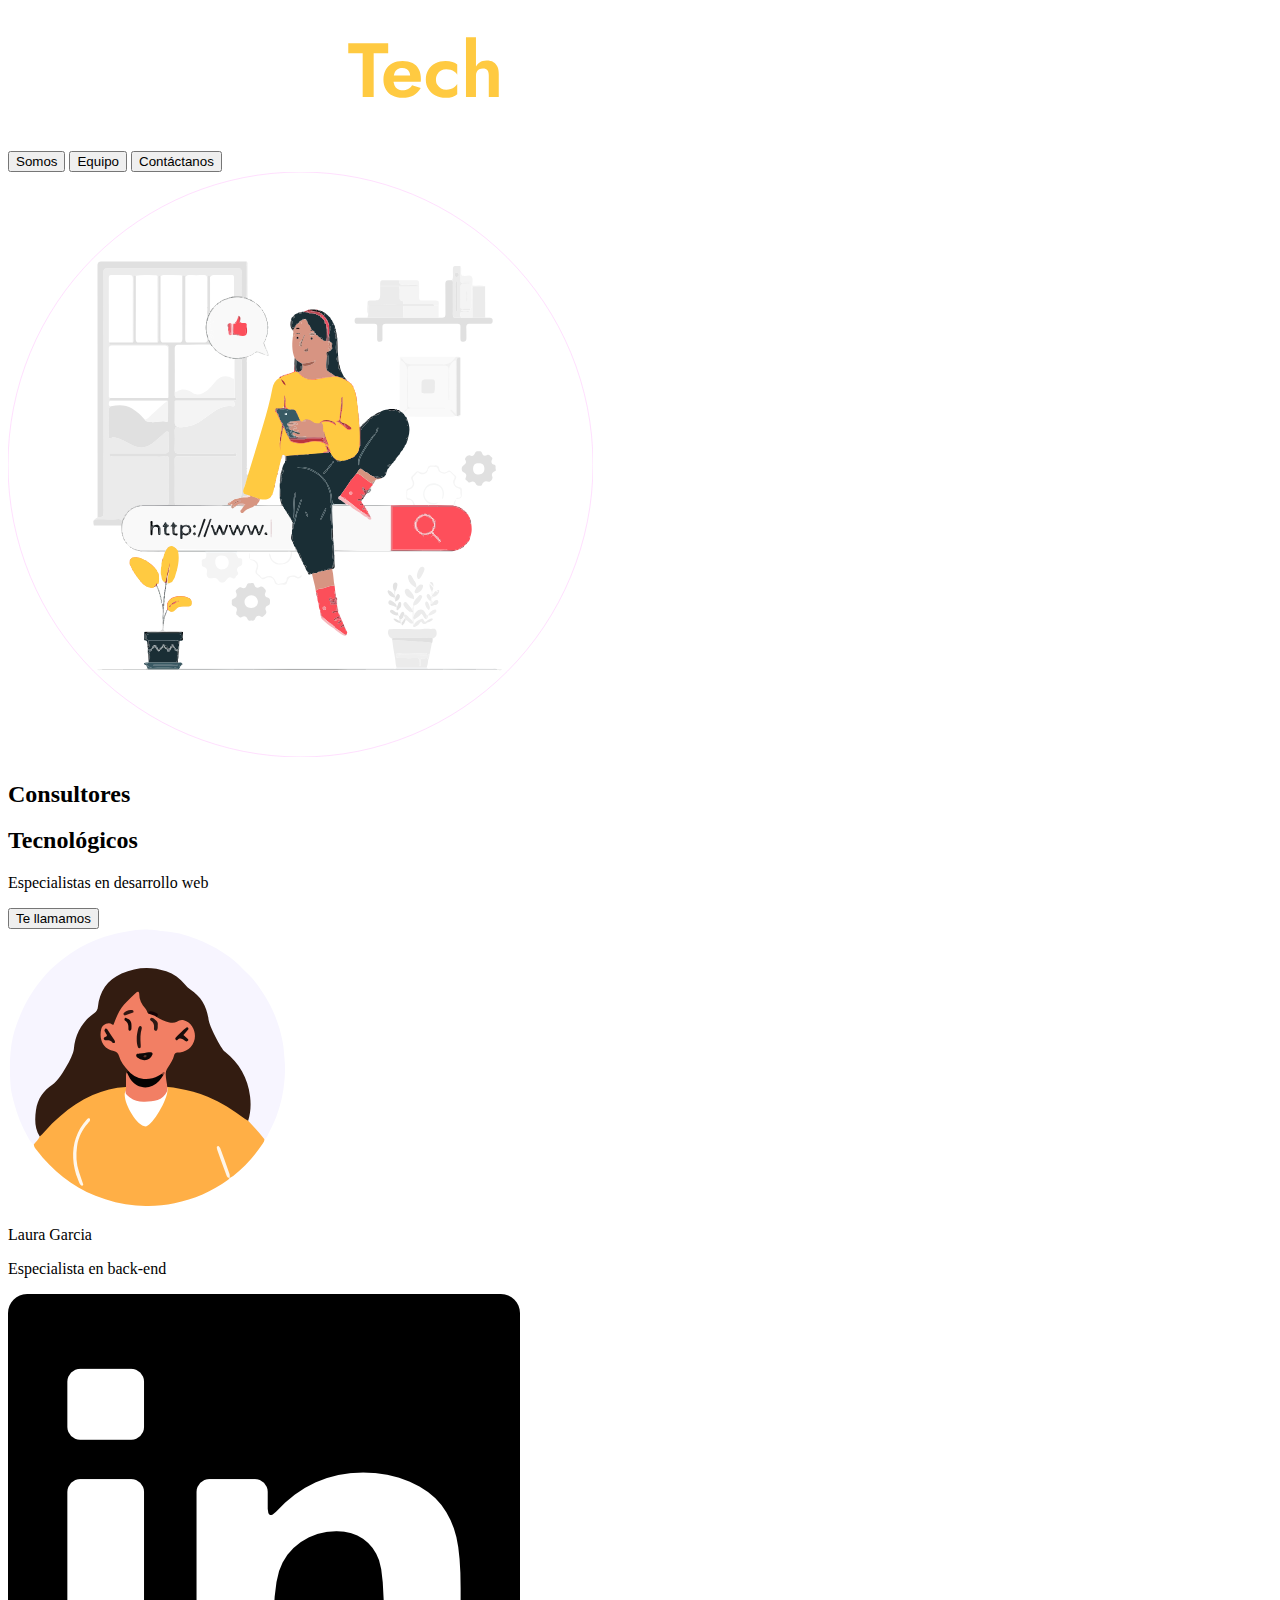
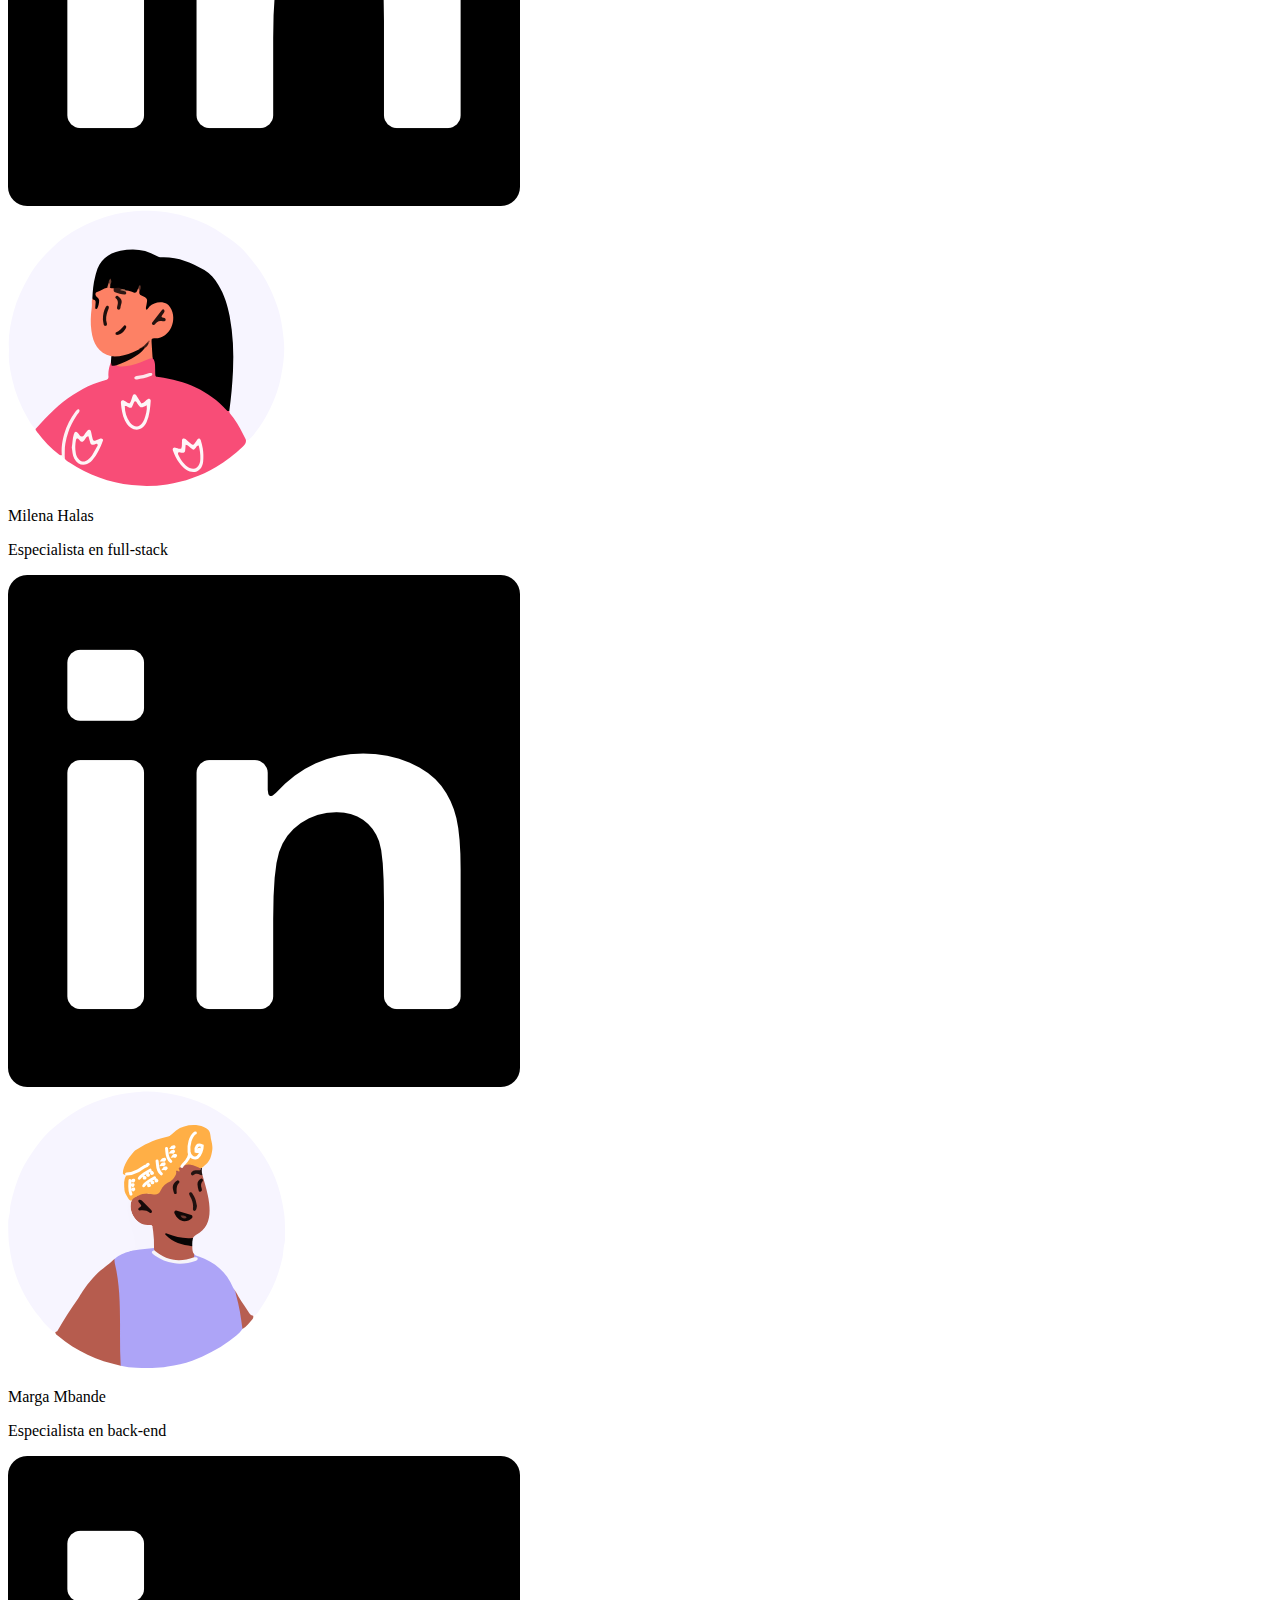
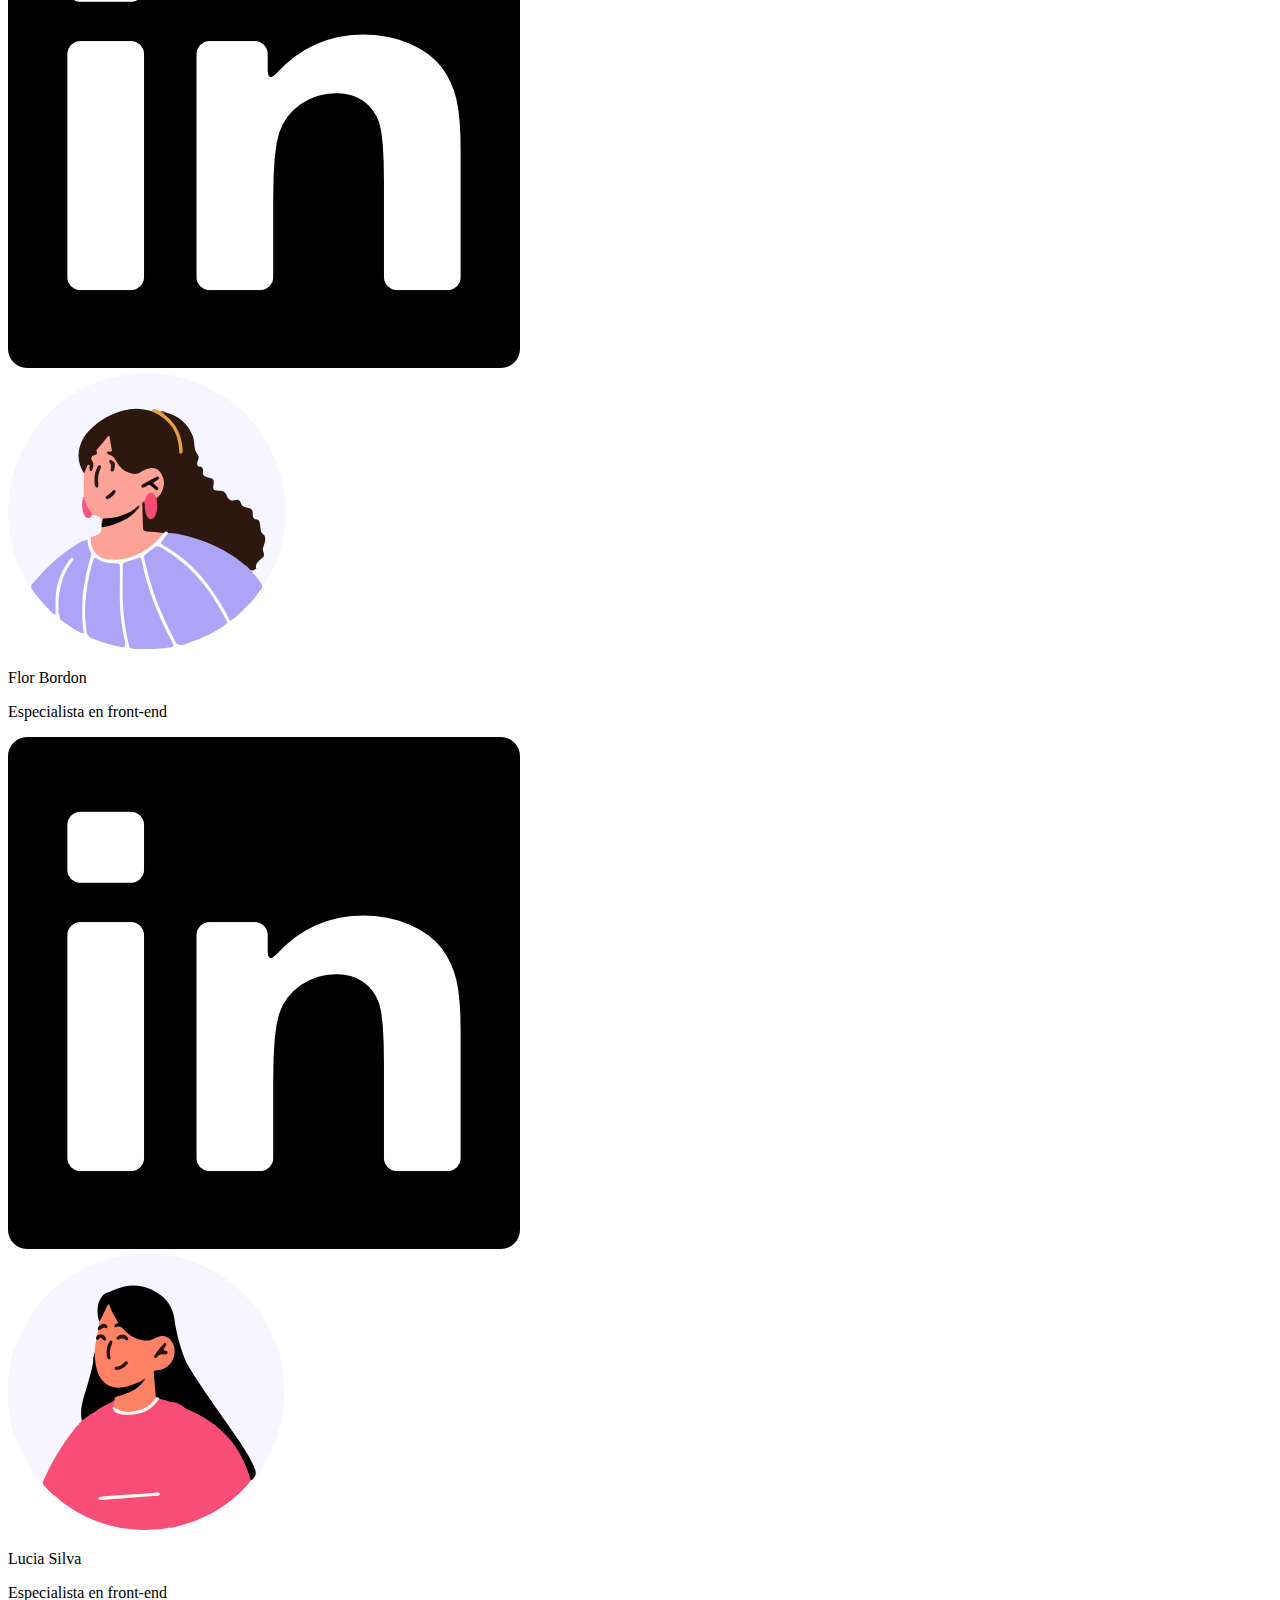
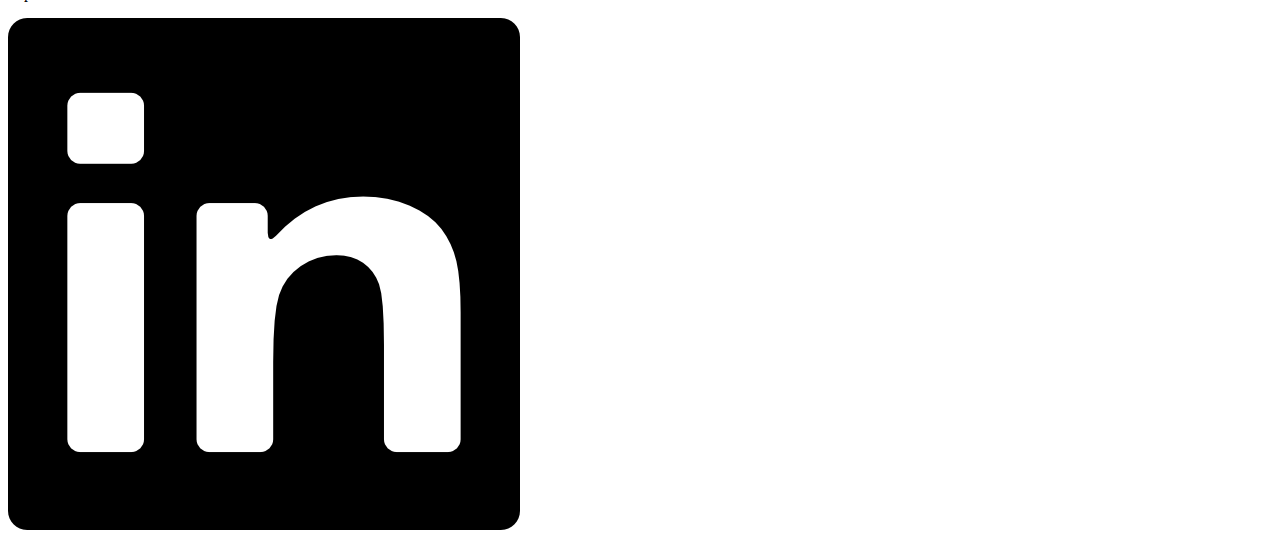
<file: index.html>
<!DOCTYPE html>
<html lang="en">
<head>
    <meta charset="UTF-8">
    <meta http-equiv="X-UA-Compatible" content="IE=edge">
    <meta name="viewport" content="width=device-width, initial-scale=1.0">
    <link rel="stylesheet" href="index.css">
    <title>StartUp Site</title>
</head>
<body>
    <header class="header">
        <h1 class="title"><img class="logo" src="./img/logo2.svg" alt="WITech_logo"></h1>
        <nav>
            <button class="button">Somos</button>
            <button class="button">Equipo</button>
            <a href="form.html"><button class="buttonContact" id="buttonContact">Contáctanos</button></a>
        </nav>
        </header>
    <main>
        <div class="avatar">
            <img class="avatarImg" src="./img/avp.svg" alt="WomenInTech">
        </div>
        <div class="Contact-info">
            <h2>Consultores</h2>
            <h2>Tecnológicos</h2>
            <div class="especialistas">
            <p class="information">Especialistas en desarrollo web</p>
            </div>
            <button class="contact">Te llamamos</button>
        </div>
    </main>
    <footer>
        <div>
            <a href="laura.html"><img class="dev" src="./img/Laura.svg" alt="Laura Garcia"></a>
            <p class="name">Laura Garcia</p>
            <p class="especialidad">Especialista en back-end</p>
            <a href="https://www.linkedin.com/in/laura-garcia-arch-4530a81ab/">
                <img class="Linkedin" src="./img/linkedin.png" alt="Linkedin Laura">
            </a>
        </div>
        <div>
            <a href="milena.html"><img class="dev" src="./img/Milena.svg" alt="Milena Halas"></a>
            <p class="name">Milena Halas</p>
            <p class="especialidad">Especialista en full-stack</p>
            <a href="https://www.linkedin.com/in/milena-halas-justiniano-292921211/" target="_blank">
                <img class="Linkedin" src="./img/linkedin.png" alt="Linkedin Milena">
            </a>
        </div>
        <div>
                <a href="marga.html"><img class="dev" src="./img/Marga.svg" alt="Marga Mbande"></a>
            <p class="name">Marga Mbande</p>
            <p class="especialidad">Especialista en back-end</p>
            <a href="">
                <img class="Linkedin" src="./img/linkedin.png" alt="Linkedin Marga">
            </a>
        </div>
        <div>
            <a href="flor.html"><img class="dev" src="./img/Florencia.svg" alt="Flor Bordon"></a>
            <p class="name">Flor Bordon</p>
            <p class="especialidad">Especialista en front-end</p>
            <a href="https://www.linkedin.com/in/florencia-bordon-gracia-b9baa9273/">
                <img class="Linkedin" src="./img/linkedin.png" alt="Linkedin Flor">
            </a>
        </div>
        <div>
            <a href="lucia.html"><img class="dev" src="./img/Lucia.svg" alt="Lucia Silva"></a>
            <p class="name">Lucia Silva</p>
            <p class="especialidad">Especialista en front-end</p>
            <a href="https://www.linkedin.com/in/ana-luc%C3%ADa-silva-c%C3%B3rdoba-a11472249/">
                <img class="Linkedin" src="./img/linkedin.png" alt="Linkedin Lucia">
            </a>
        </div>
    </footer>
</body>
</html>
</file>
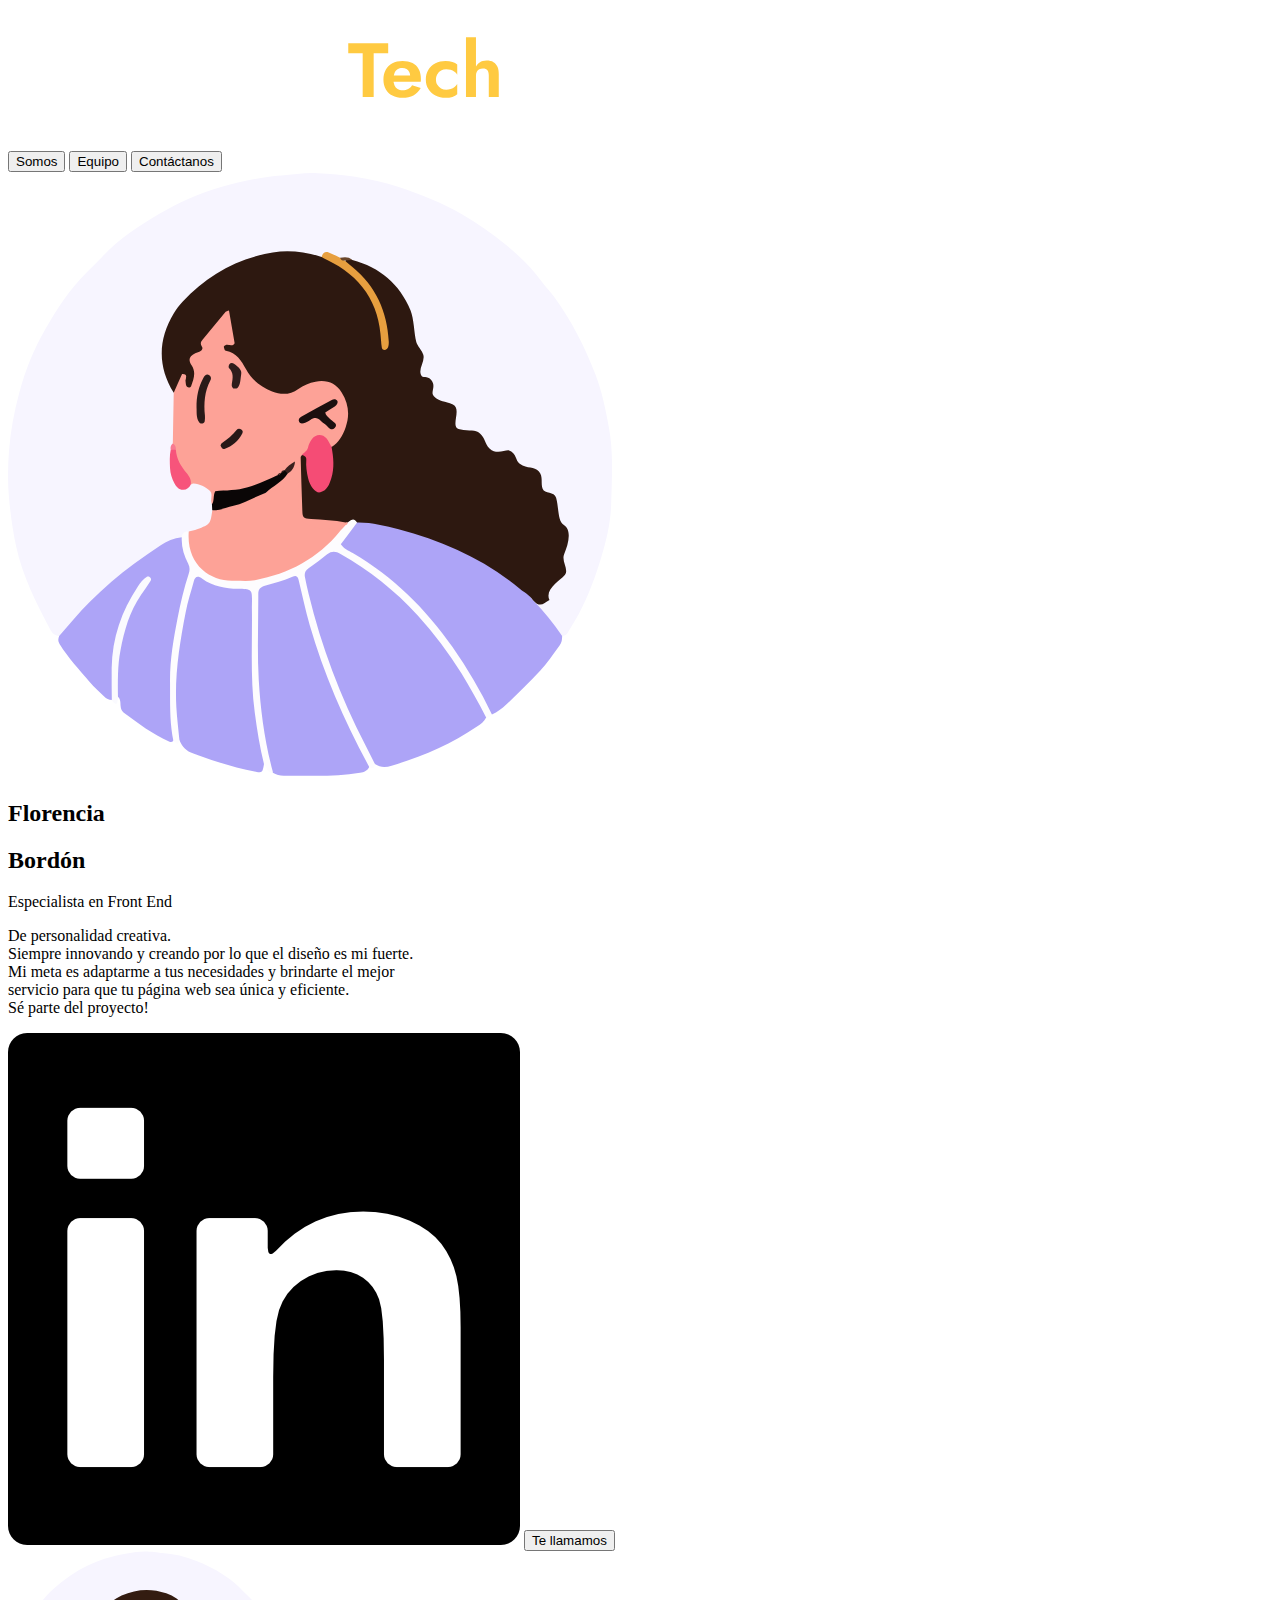
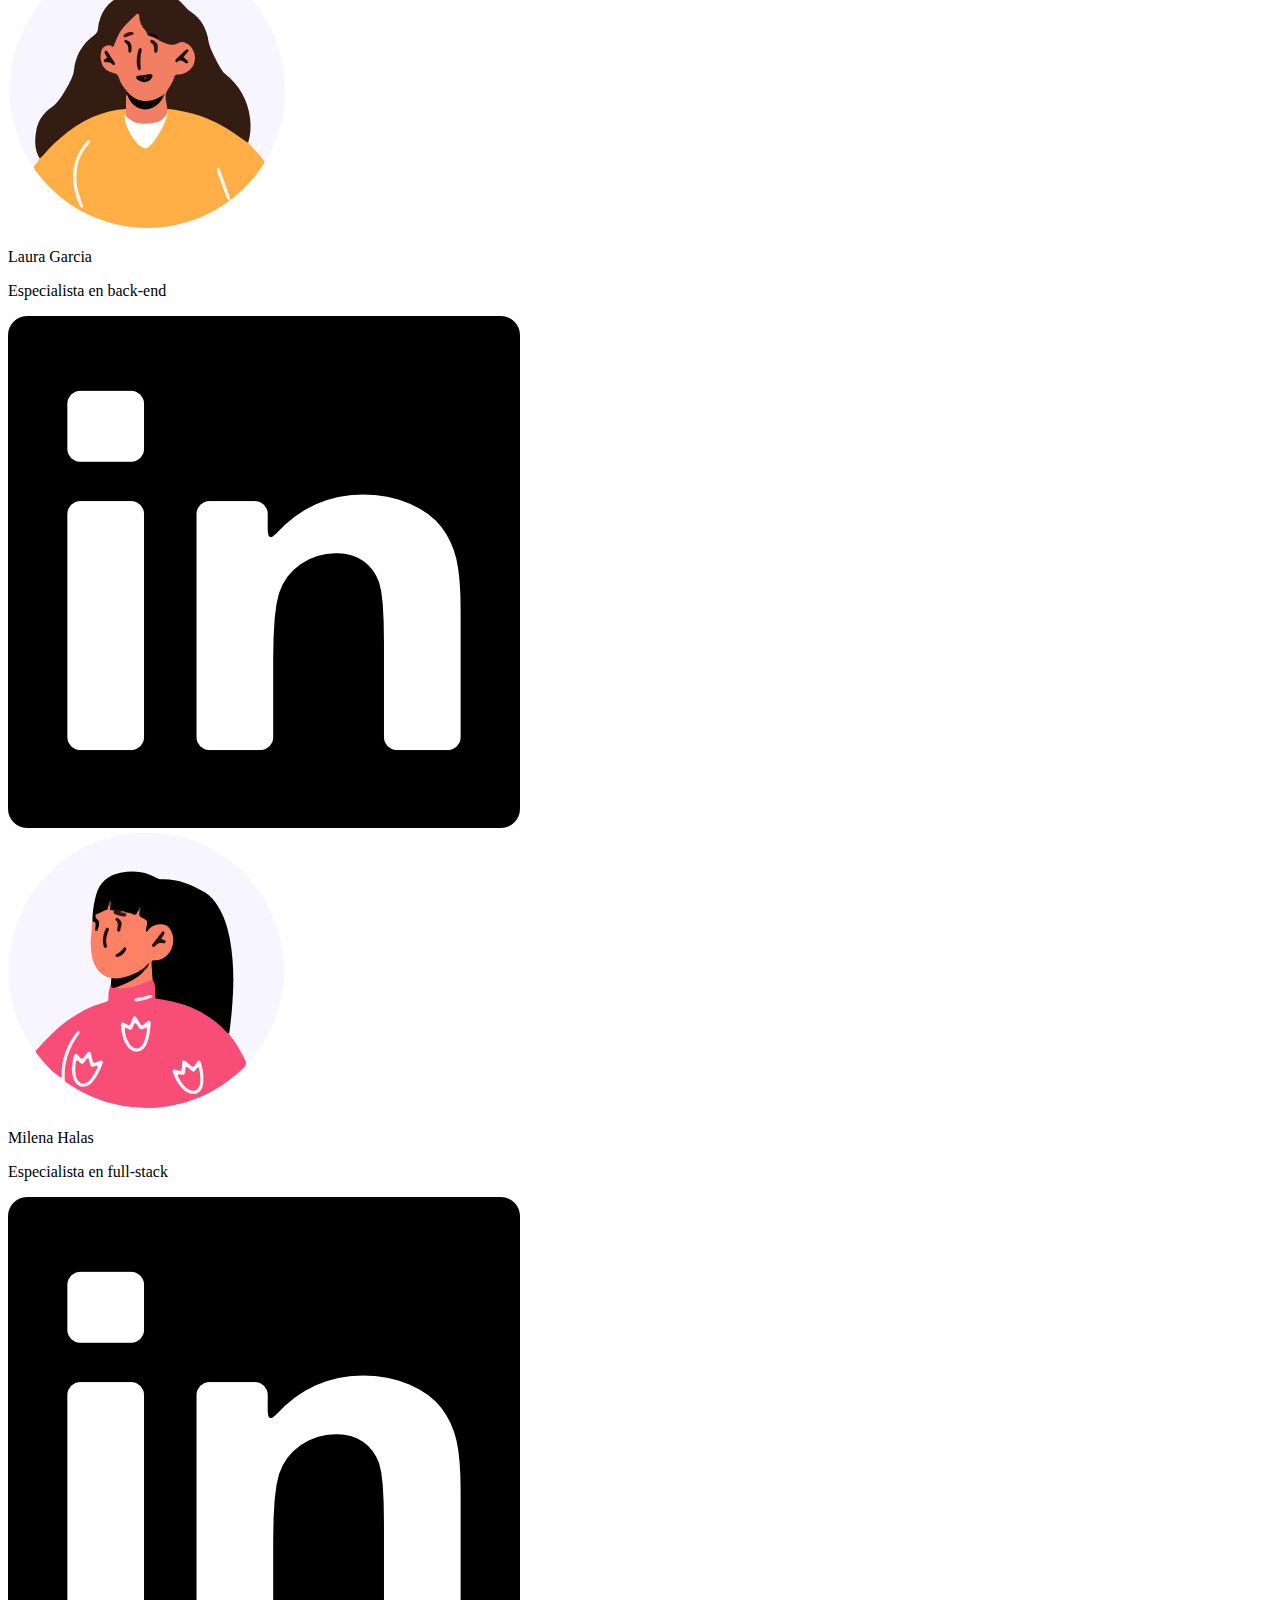
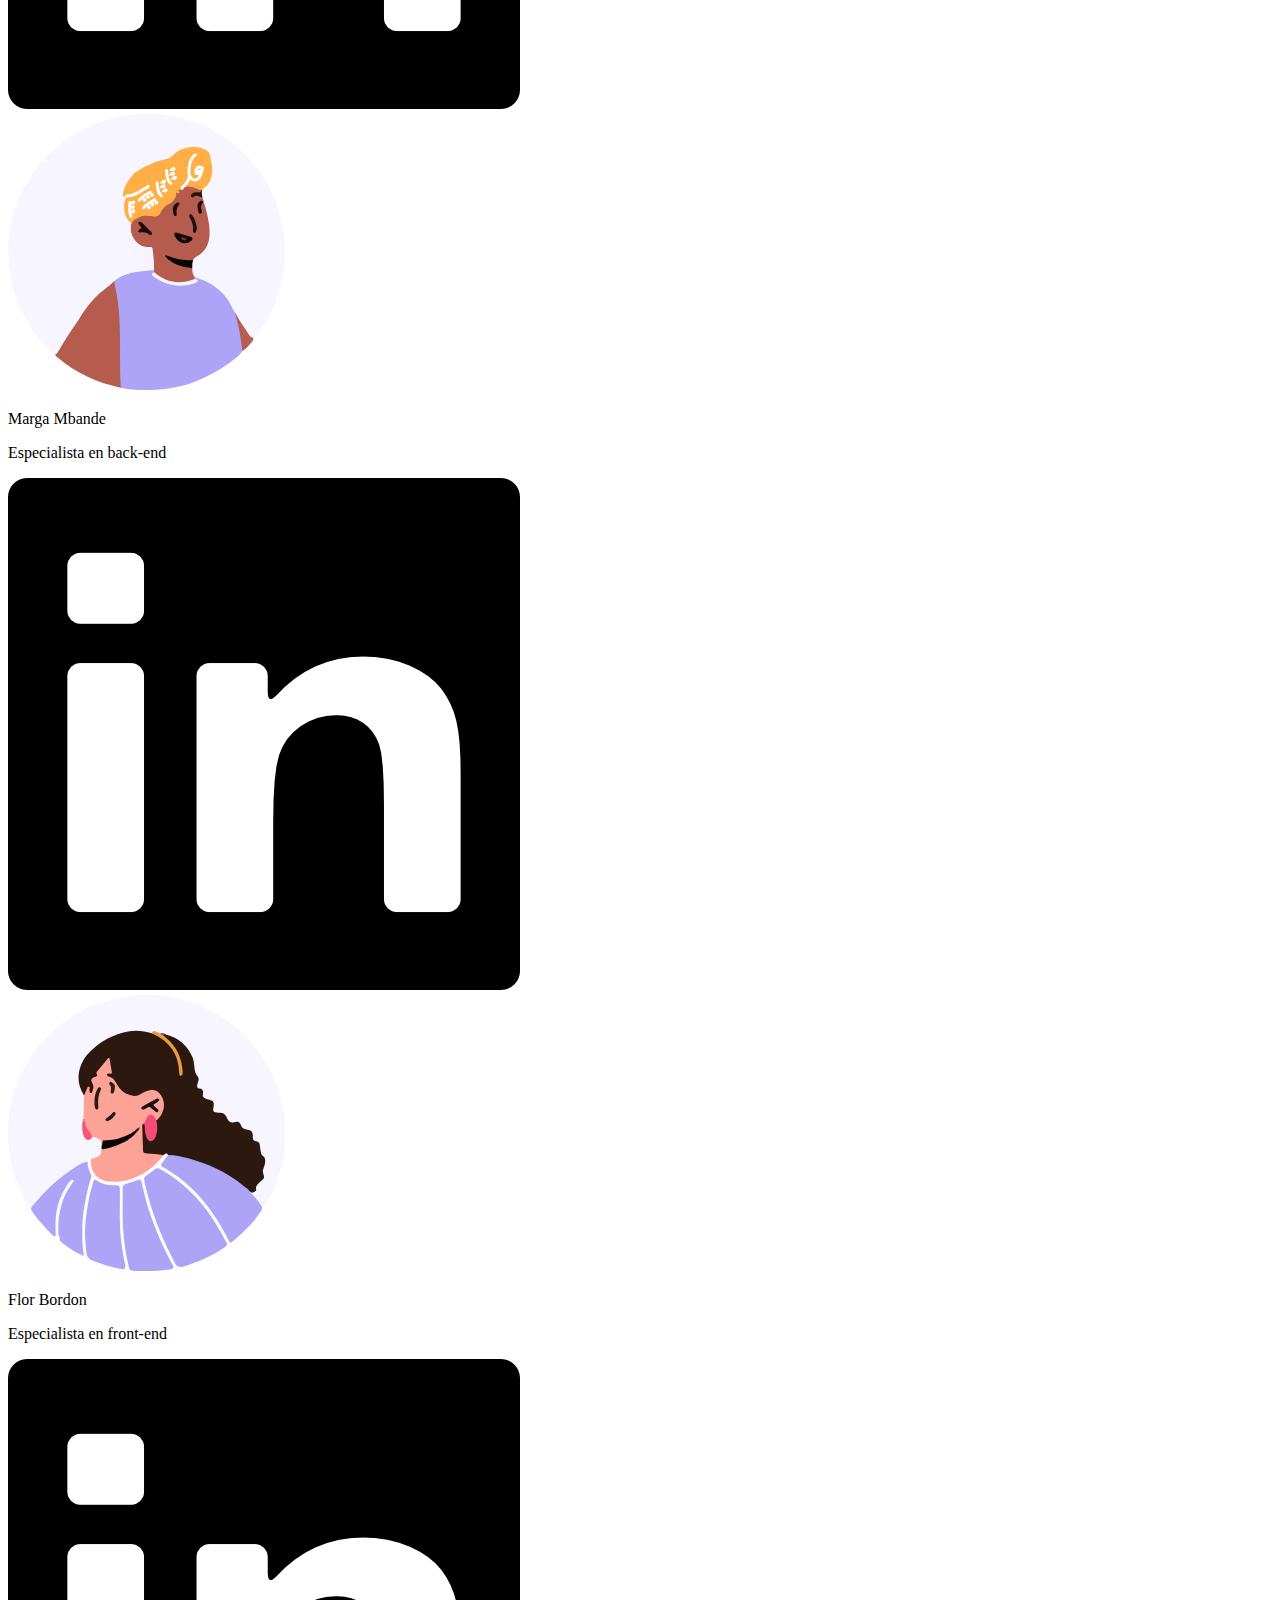
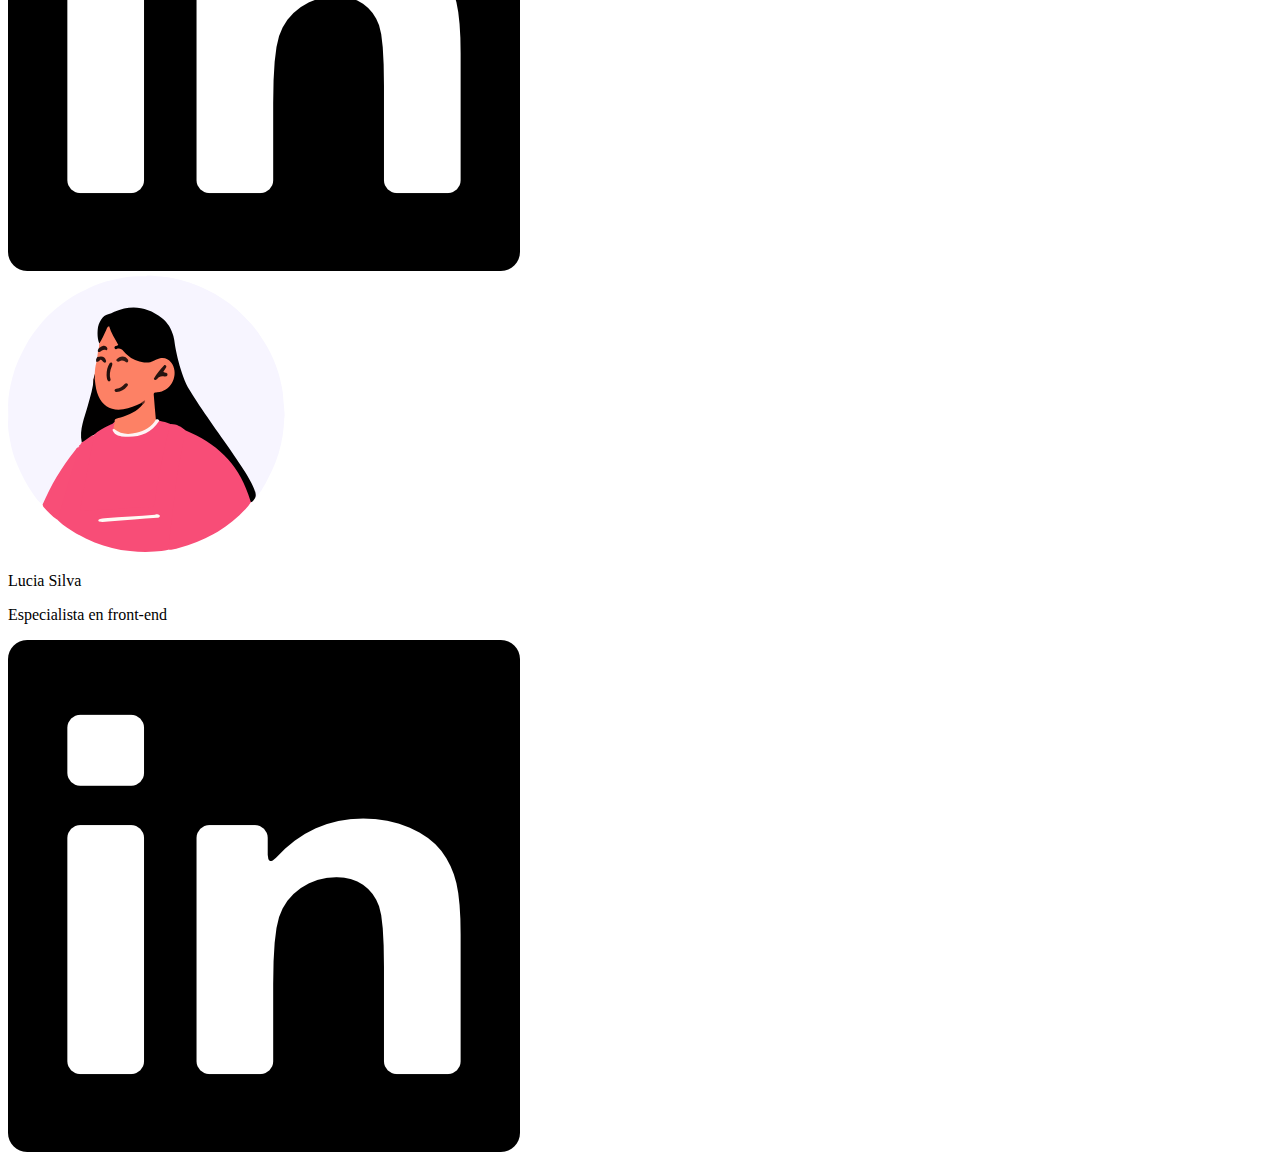
<file: flor.html>
<!DOCTYPE html>
<html lang="en">
<head>
    <meta charset="UTF-8">
    <meta http-equiv="X-UA-Compatible" content="IE=edge">
    <meta name="viewport" content="width=device-width, initial-scale=1.0">
    <link rel="stylesheet" href="index.css">
    <title>Florencia Bordon</title>
    <header class="header">
        <a href="index.html"><h1 class="title"><img class="logo" src="./img/logo2.svg" alt="WITech_logo"></h1></a>
        <nav>
            <button class="button">Somos</button>
            <button class="button">Equipo</button>
            <a href="form.html"><button class="buttonContact" id="buttonContact">Contáctanos</button></a>
        </nav>
    </header>
</head>
<body>
    <main>
        <div class="avatar">
            <img class="avatarImg" src=".\img\Flor_big.svg" alt="Avatar Florencia">
        </div>
        <div class="Contact-info">
            <h2>Florencia</h2>
            <h2>Bordón</h2>
            <div class="especialistas">
            <p class="information">Especialista en Front End</p>
            <p class="text"> De personalidad creativa. <br>
                Siempre innovando y creando por lo que el diseño es mi fuerte. </br>
                Mi meta es adaptarme a tus necesidades y brindarte el mejor <br>
                servicio para que tu página web sea única y eficiente.</br>
                Sé parte del proyecto!</p>
            </div>
            <div class="PersonalContact">
                <a href="https://www.linkedin.com/in/florencia-bordon-gracia-b9baa9273/"><img class="LinkedinPrin" src="./img/linkedin.png" alt="Linkedin Flor"></a>
                <button class="contact">Te llamamos</button>
        </div>
        </div>
    </main>

    <footer>
        <div>
            <a href="laura.html"><img class="dev" src="./img/Laura.svg" alt="Laura Garcia"></a>
            <p class="name">Laura Garcia</p>
            <p class="especialidad">Especialista en back-end</p>
            <a href="https://www.linkedin.com/in/laura-garcia-arch-4530a81ab/">
                <img class="Linkedin" src="./img/linkedin.png" alt="Linkedin Laura">
            </a>
        </div>
        <div>
            <a href="milena.html"><img class="dev" src="./img/Milena.svg" alt="Milena Halas"></a>
            <p class="name">Milena Halas</p>
            <p class="especialidad">Especialista en full-stack</p>
            <a href="https://www.linkedin.com/in/milena-halas-justiniano-292921211/">
                <img class="Linkedin" src="./img/linkedin.png" alt="Linkedin Milena">
            </a>
        </div>
        <div>
                <a href="marga.html"><img class="dev" src="./img/Marga.svg" alt="Marga Mbande"></a>
            <p class="name">Marga Mbande</p>
            <p class="especialidad">Especialista en back-end</p>
            <a href="">
                <img class="Linkedin" src="./img/linkedin.png" alt="Linkedin Marga">
            </a>
        </div>
        <div>
            <a href="flor.html"><img class="dev" src="./img/Florencia.svg" alt="Flor Bordon"></a>
            <p class="name">Flor Bordon</p>
            <p class="especialidad">Especialista en front-end</p>
            <a href="https://www.linkedin.com/in/florencia-bordon-gracia-b9baa9273/">
                <img class="Linkedin" src="./img/linkedin.png" alt="Linkedin Flor">
            </a>
        </div>
        <div>
            <a href="lucia.html"><img class="dev" src="./img/Lucia.svg" alt="Lucia Silva"></a>
            <p class="name">Lucia Silva</p>
            <p class="especialidad">Especialista en front-end</p>
            <a href="https://www.linkedin.com/in/ana-luc%C3%ADa-silva-c%C3%B3rdoba-a11472249/">
                <img class="Linkedin" src="./img/linkedin.png" alt="Linkedin Lucia">
            </a>
        </div>
    </footer>
</body>
</html>
</file>
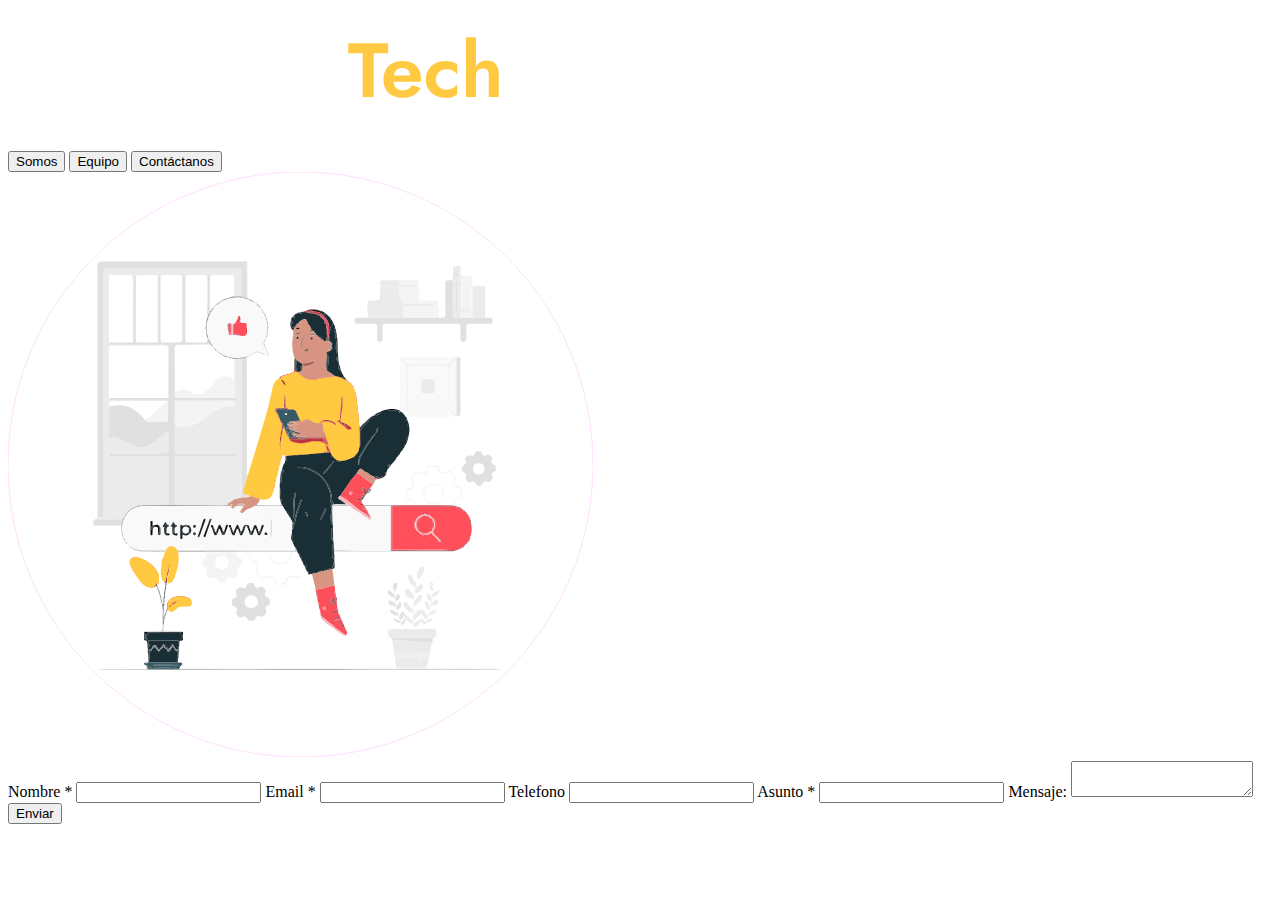
<file: form.html>
<!DOCTYPE html>
<html lang="en">
<head>
    <meta charset="UTF-8">
    <meta http-equiv="X-UA-Compatible" content="IE=edge">
    <meta name="viewport" content="width=device-width, initial-scale=1.0">
    <link rel="stylesheet" href="index.css">
    <title>Formulario</title>
</head>
<body>
    <header class="header">
        <a href="index.html"><h1 class="title"><img class="logo" src="./img/logo2.svg" alt="WITech_logo"></h1></a>
        <nav>
            <button class="button">Somos</button>
            <button class="button">Equipo</button>
            <button href="form.html" class="buttonContact" id="buttonContact">Contáctanos</button>
        </nav>
        </header>
    <main>
        <div class="avatar">
            <img class="avatarImg" src="./img/avp.svg" alt="WomenInTech">
        </div>
        <div class="contact-form">
            <form>
              <label for="name" alt="nombre">Nombre *</label>
              <input type="text" id="name" name="name" required>
              <label for="email" alt="email">Email *</label>
              <input type="email" id="email" name="email" required>
              <label for="phone" alt="telefono">Telefono</label>
              <input for="phone" id="phone" name="phone">
              <label for="asunto" alt="asunto">Asunto *</label>
              <input for="asunto" id="asunto" name="asunto">
              <label for="message" alt="mensaje">Mensaje:</label>
              <textarea id="message" name="message" required></textarea>
              <button type="submit" alt="enviar">Enviar</button>
            </form>
          </div>      
    </main>
    <footer>
        <div class="footer-form">
        <div>
    </footer>
</body>
</html>
</file>
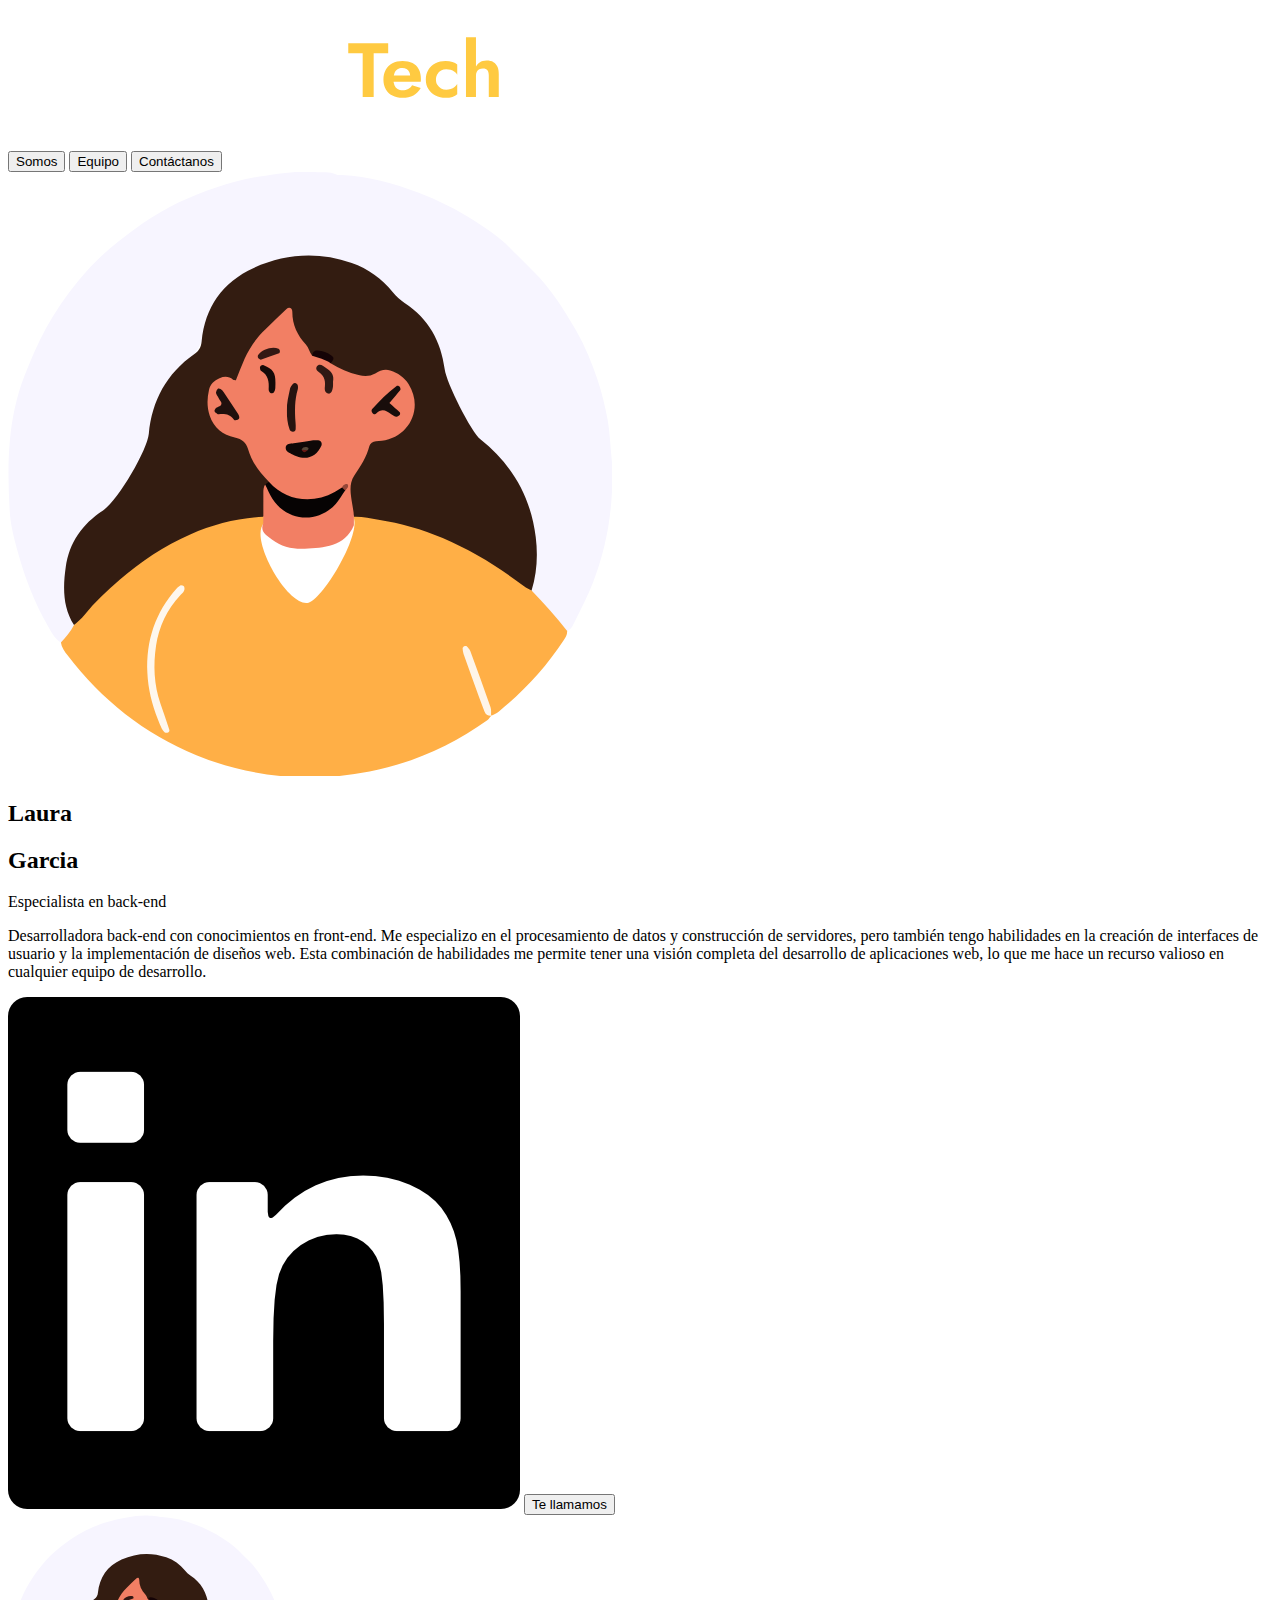
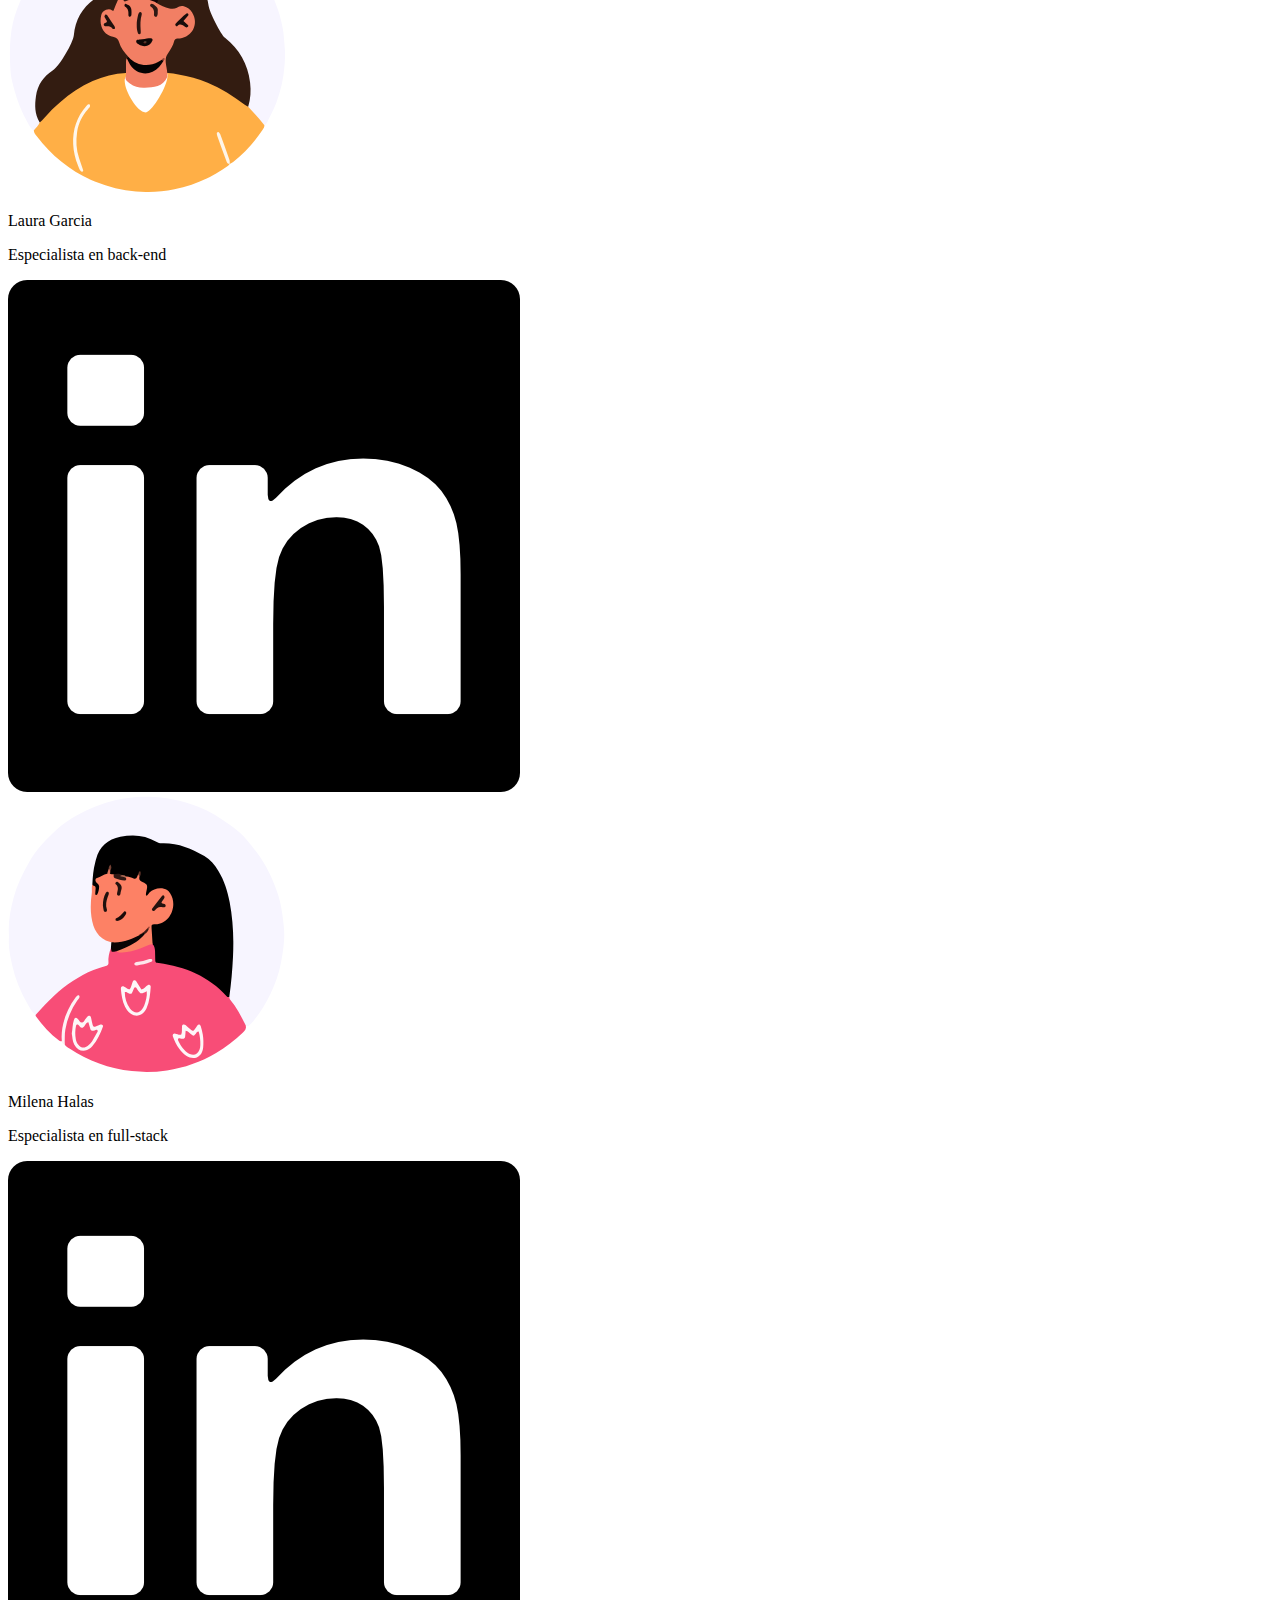
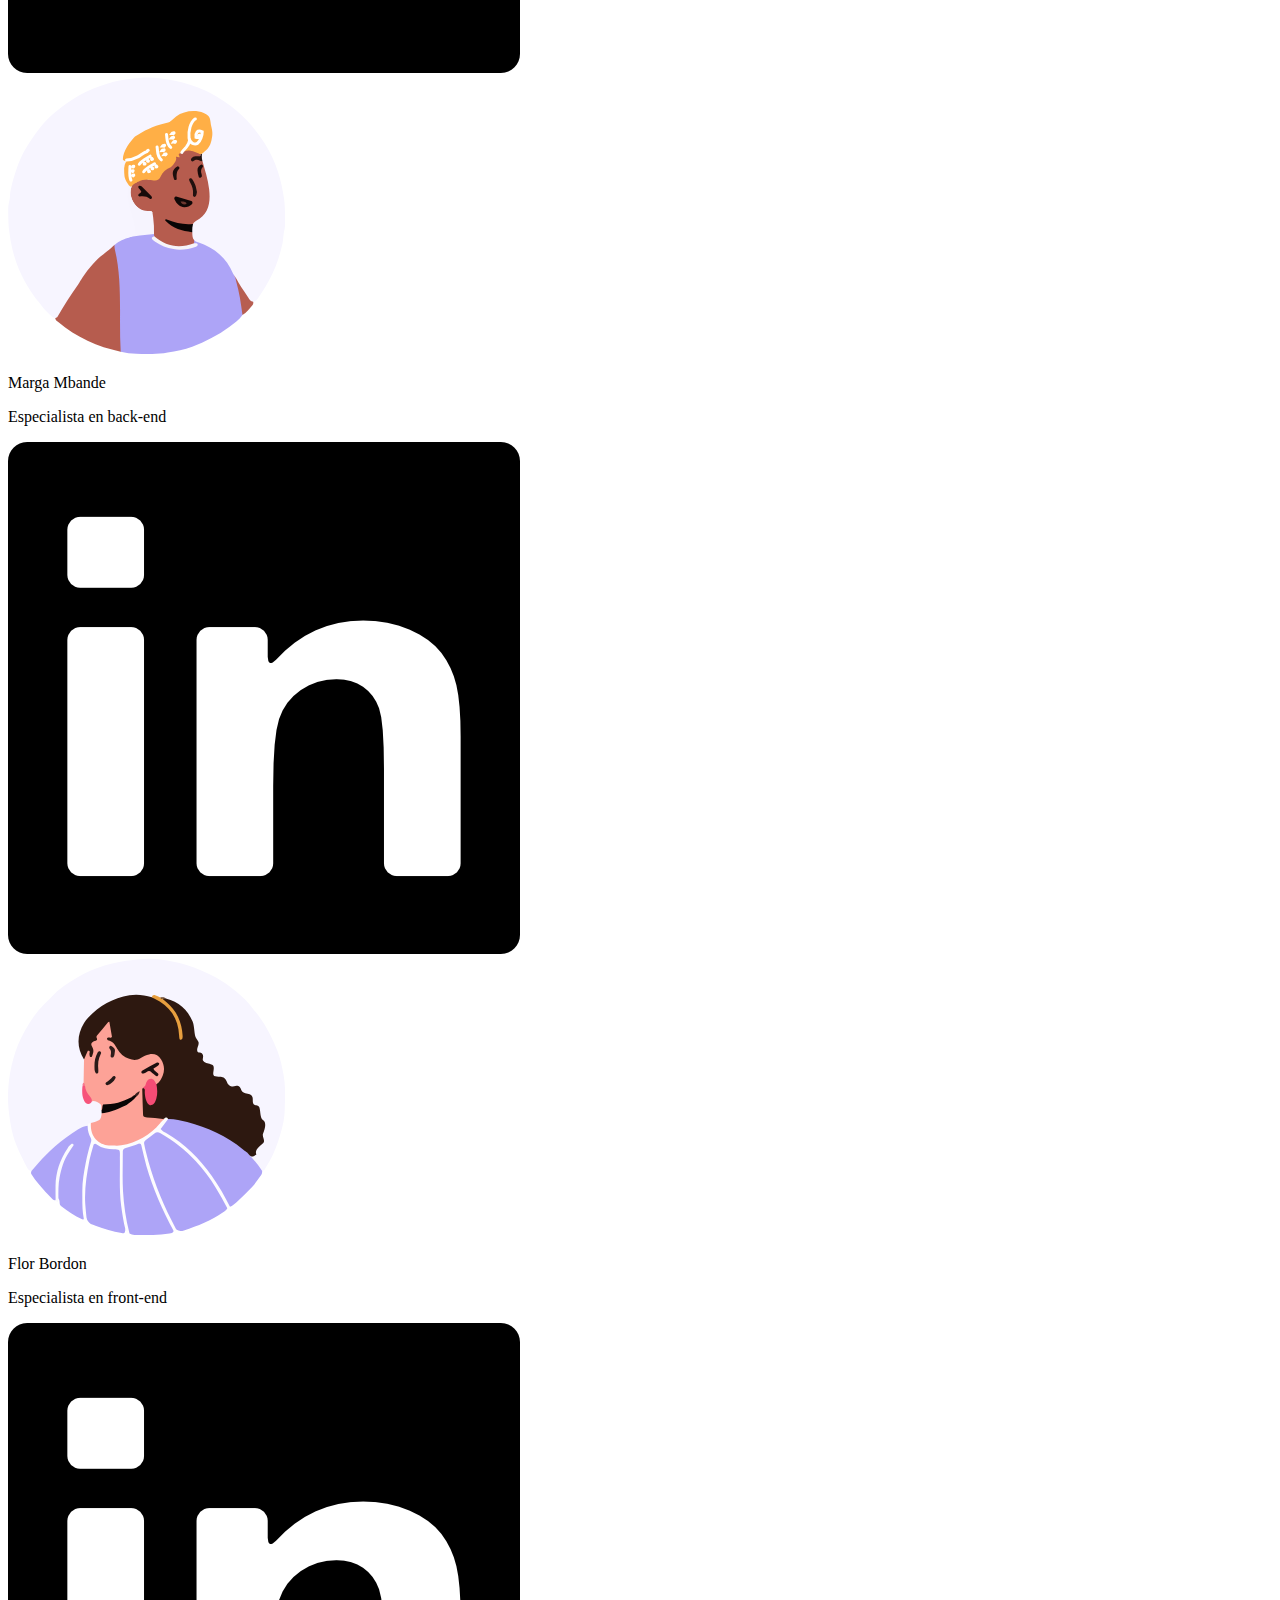
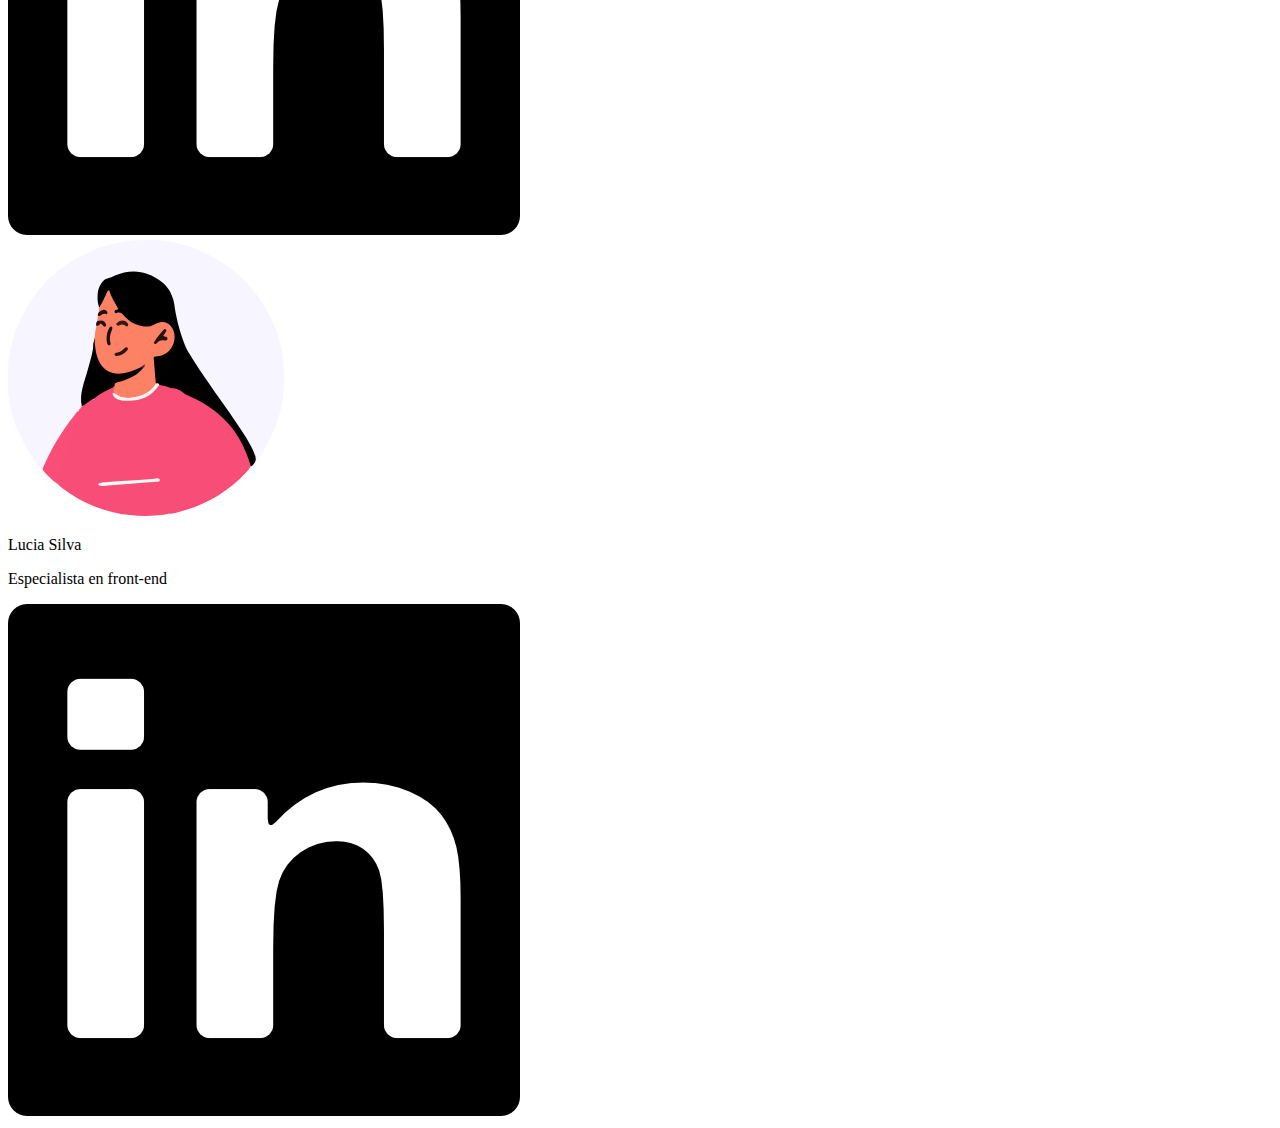
<file: laura.html>
<!DOCTYPE html>
<html lang="en">
<head>
    <meta charset="UTF-8">
    <meta http-equiv="X-UA-Compatible" content="IE=edge">
    <meta name="viewport" content="width=device-width, initial-scale=1.0">
    <link rel="stylesheet" href="index.css">
    <title>Laura Garcia</title>
</head>
<body>
    <header class="header">
    <a href="index.html"><h1 class="title"><img class="logo" src="./img/logo2.svg" alt="WITech_logo"></h1></a>
    <nav>
        <button class="button">Somos</button>
        <button class="button">Equipo</button>
        <a href="form.html"><button class="buttonContact" id="buttonContact">Contáctanos</button></a>
    </nav>
    </header>
    <main>
        <div class="avatar">
            <img class="avatarImg" src="./img/Laura_big.svg" alt="Laura Garcia">
        </div>
        <div class="Contact-info">
            <h2>Laura</h2>
            <h2>Garcia</h2>
            <div class="especialistas">
            <p class="information">Especialista en back-end</p>
            <p class="text">Desarrolladora back-end con conocimientos en front-end. Me especializo en el procesamiento de datos y construcción de servidores, pero también tengo habilidades en la creación de interfaces de usuario y la implementación de diseños web. Esta combinación de habilidades me permite tener una visión completa del desarrollo de aplicaciones web, lo que me hace un recurso valioso en cualquier equipo de desarrollo.</p>
            </div>
            <div class="PersonalContact">
                <a href="https://www.linkedin.com/in/laura-garcia-arch-4530a81ab/"><img class="LinkedinPrin" src="./img/linkedin.png" alt="Linkedin Laura"></a>
            <button class="contact">Te llamamos</button>
        </div>
        </div>
    </main>
    <footer>
        <div>
            <a href="laura.html"><img class="dev" src="./img/Laura.svg" alt="Laura Garcia"></a>
            <p class="name">Laura Garcia</p>
            <p class="especialidad">Especialista en back-end</p>
            <a href="https://www.linkedin.com/in/laura-garcia-arch-4530a81ab/">
                <img class="Linkedin" src="./img/linkedin.png" alt="Linkedin Laura">
            </a>
        </div>
        <div>
            <a href="milena.html"><img class="dev" src="./img/Milena.svg" alt="Milena Halas"></a>
            <p class="name">Milena Halas</p>
            <p class="especialidad">Especialista en full-stack</p>
            <a href="https://www.linkedin.com/in/milena-halas-justiniano-292921211/">
                <img class="Linkedin" src="./img/linkedin.png" alt="Linkedin Milena">
            </a>
        </div>
        <div>
                <a href="marga.html"><img class="dev" src="./img/Marga.svg" alt="Marga Mbande"></a>
            <p class="name">Marga Mbande</p>
            <p class="especialidad">Especialista en back-end</p>
            <a href="">
                <img class="Linkedin" src="./img/linkedin.png" alt="Linkedin Marga">
            </a>
        </div>
        <div>
            <a href="flor.html"><img class="dev" src="./img/Florencia.svg" alt="Flor Bordon"></a>
            <p class="name">Flor Bordon</p>
            <p class="especialidad">Especialista en front-end</p>
            <a href="https://www.linkedin.com/in/florencia-bordon-gracia-b9baa9273/">
                <img class="Linkedin" src="./img/linkedin.png" alt="Linkedin Flor">
            </a>
        </div>
        <div>
            <a href="lucia.html"><img class="dev" src="./img/Lucia.svg" alt="Lucia Silva"></a>
            <p class="name">Lucia Silva</p>
            <p class="especialidad">Especialista en front-end</p>
            <a href="https://www.linkedin.com/in/ana-luc%C3%ADa-silva-c%C3%B3rdoba-a11472249/">
                <img class="Linkedin" src="./img/linkedin.png" alt="Linkedin Lucia">
            </a>
        </div>
    </footer>
</body>
</html>
</file>
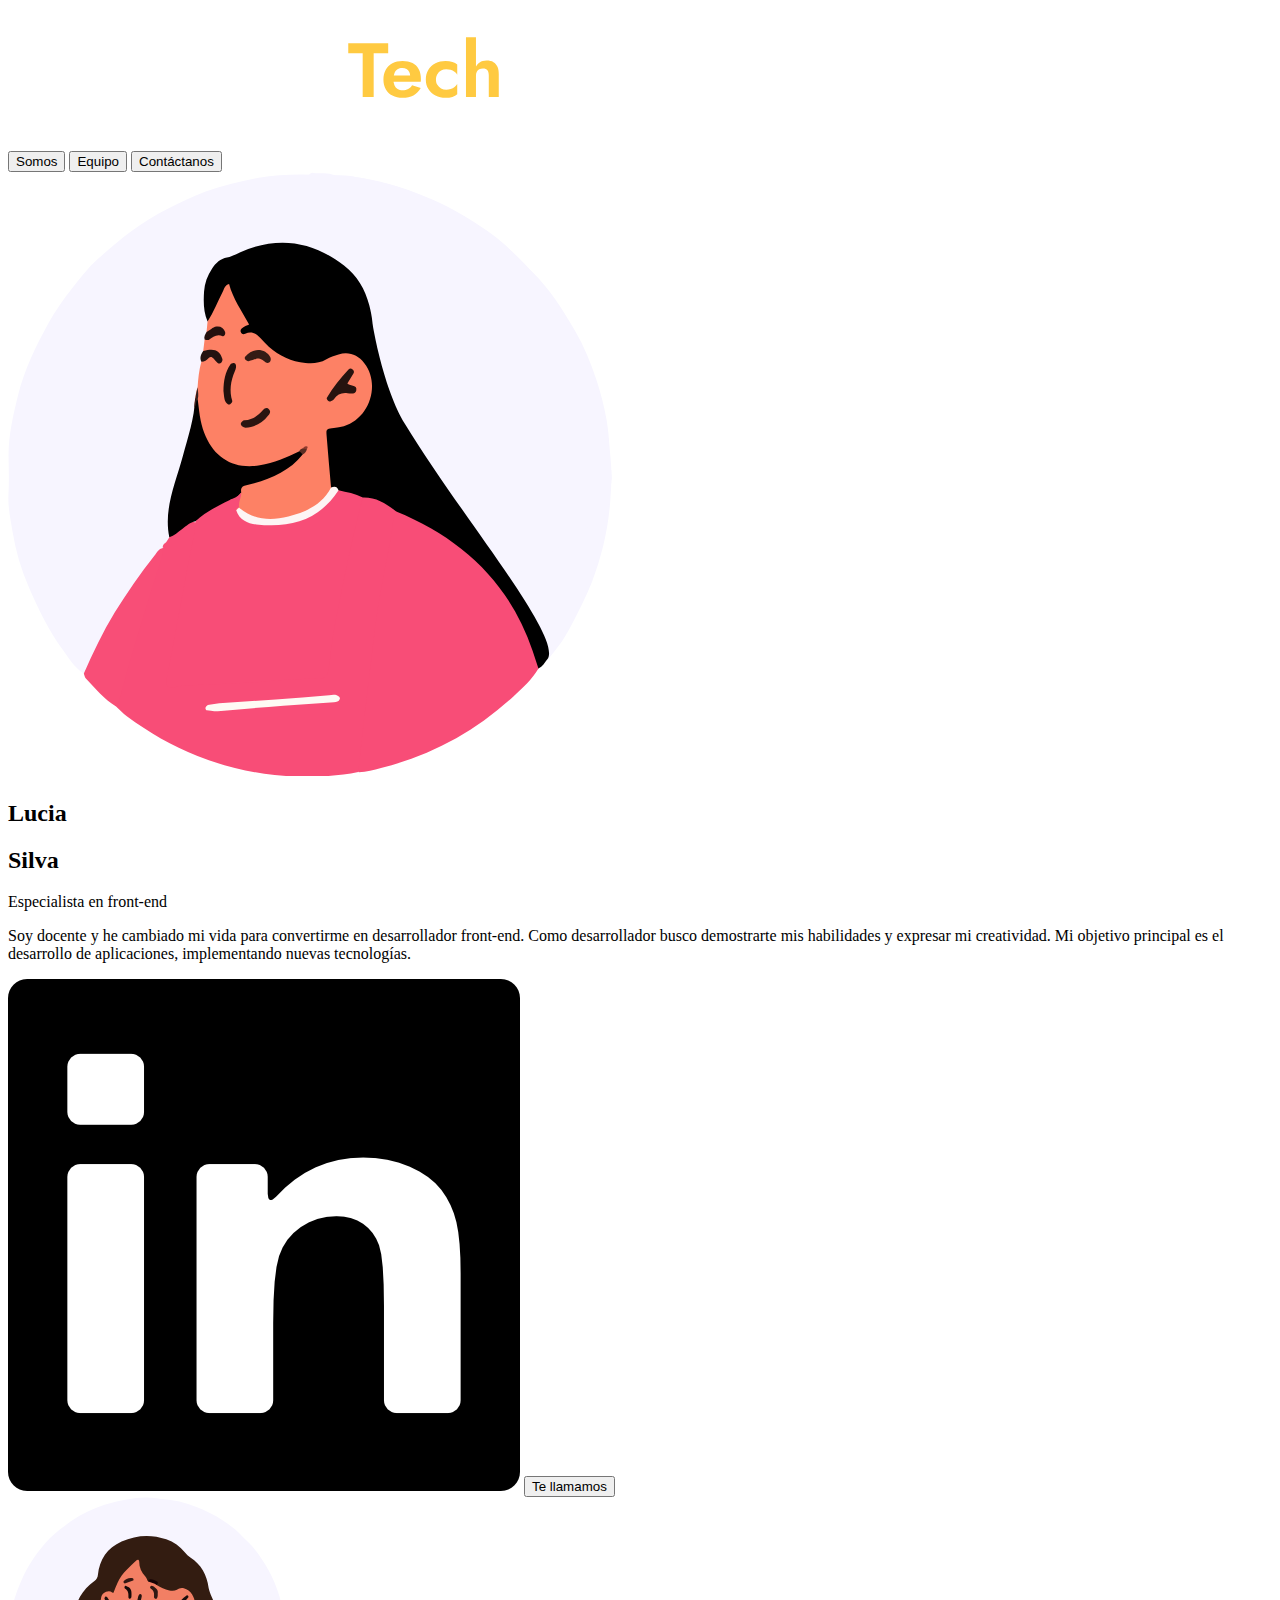
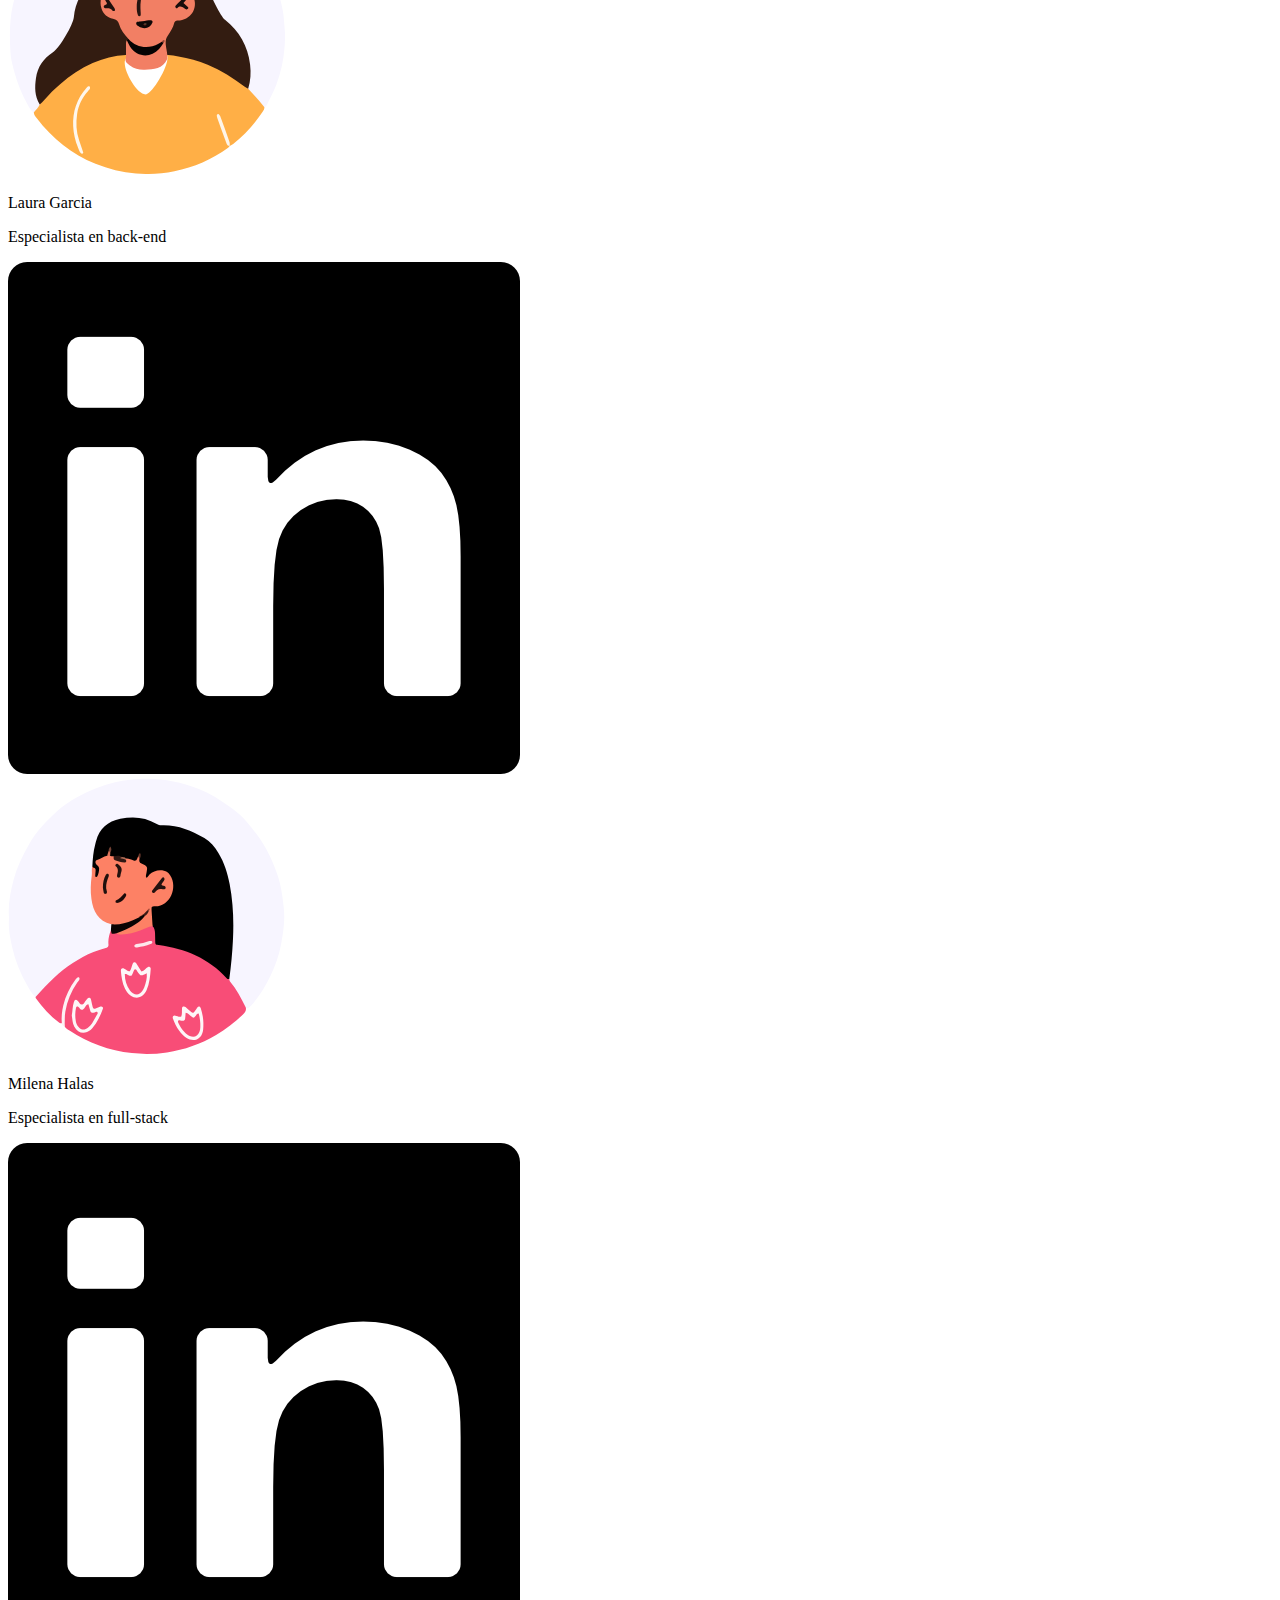
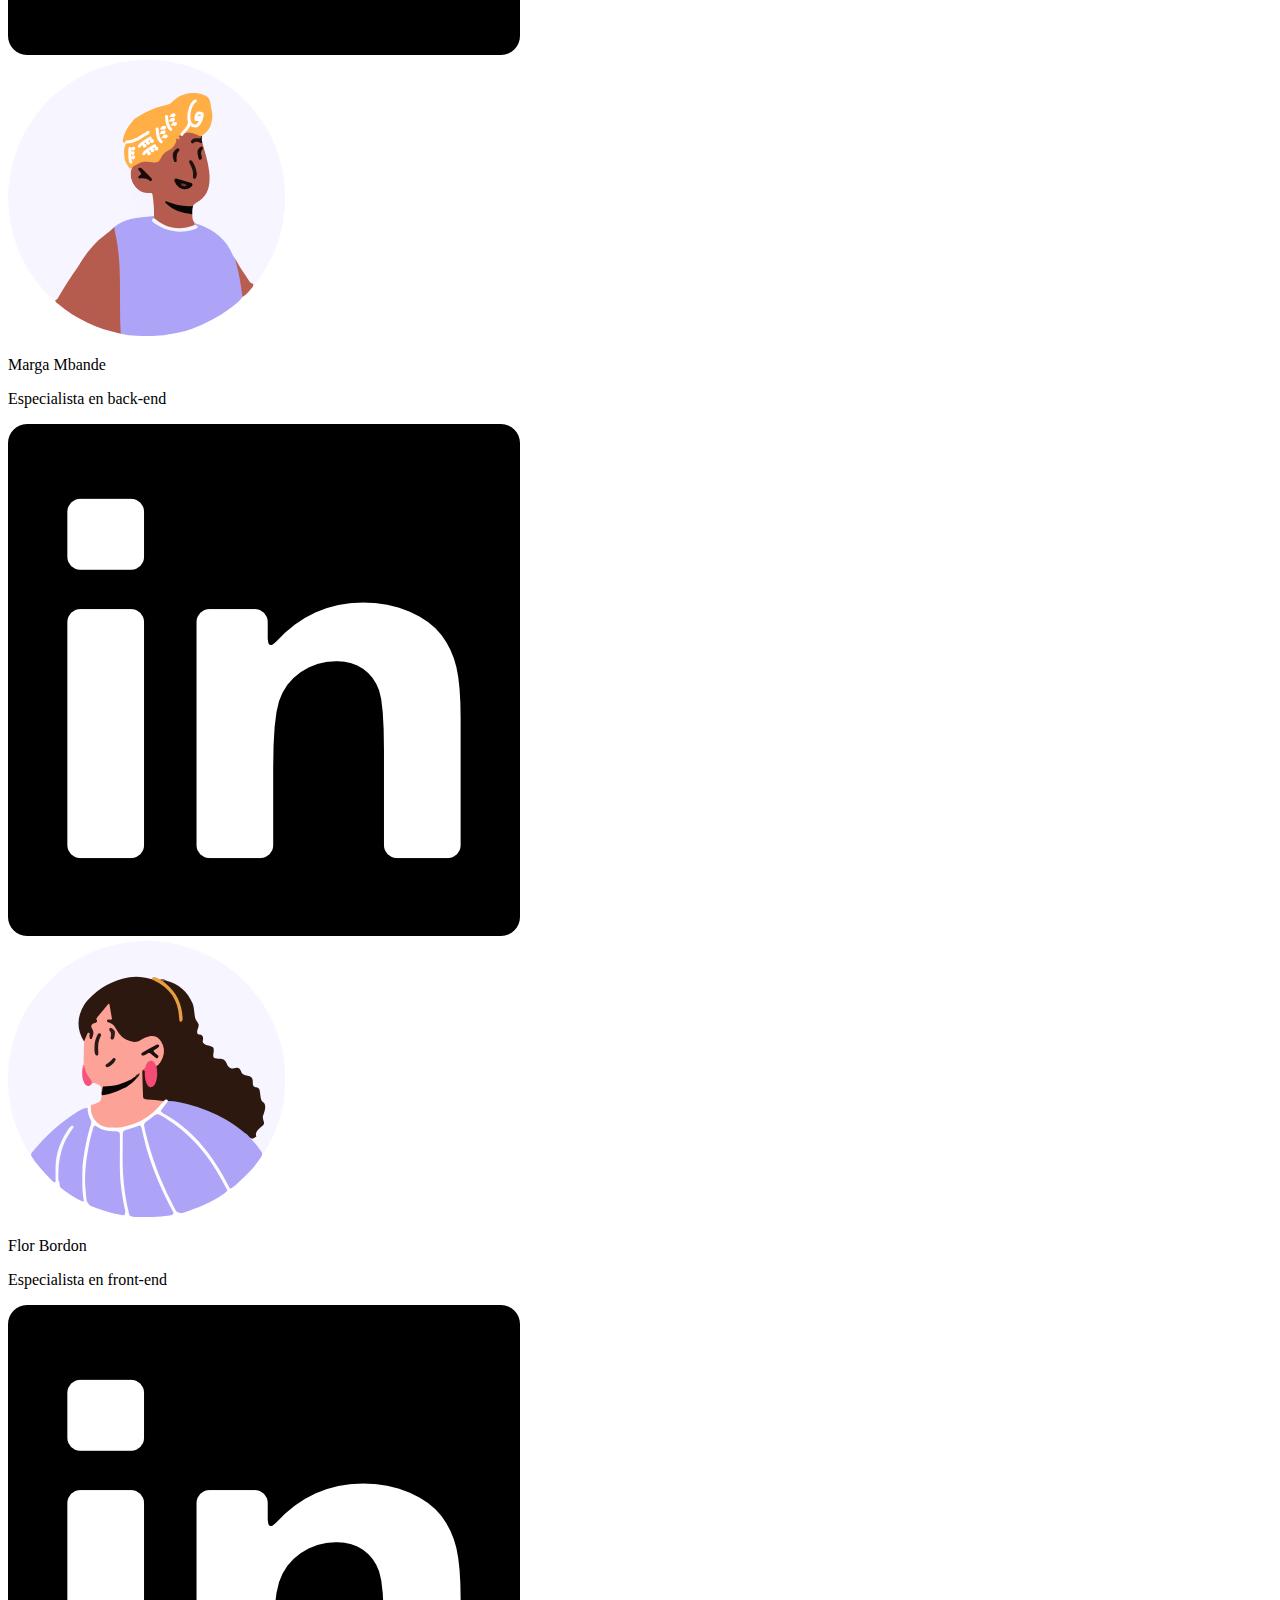
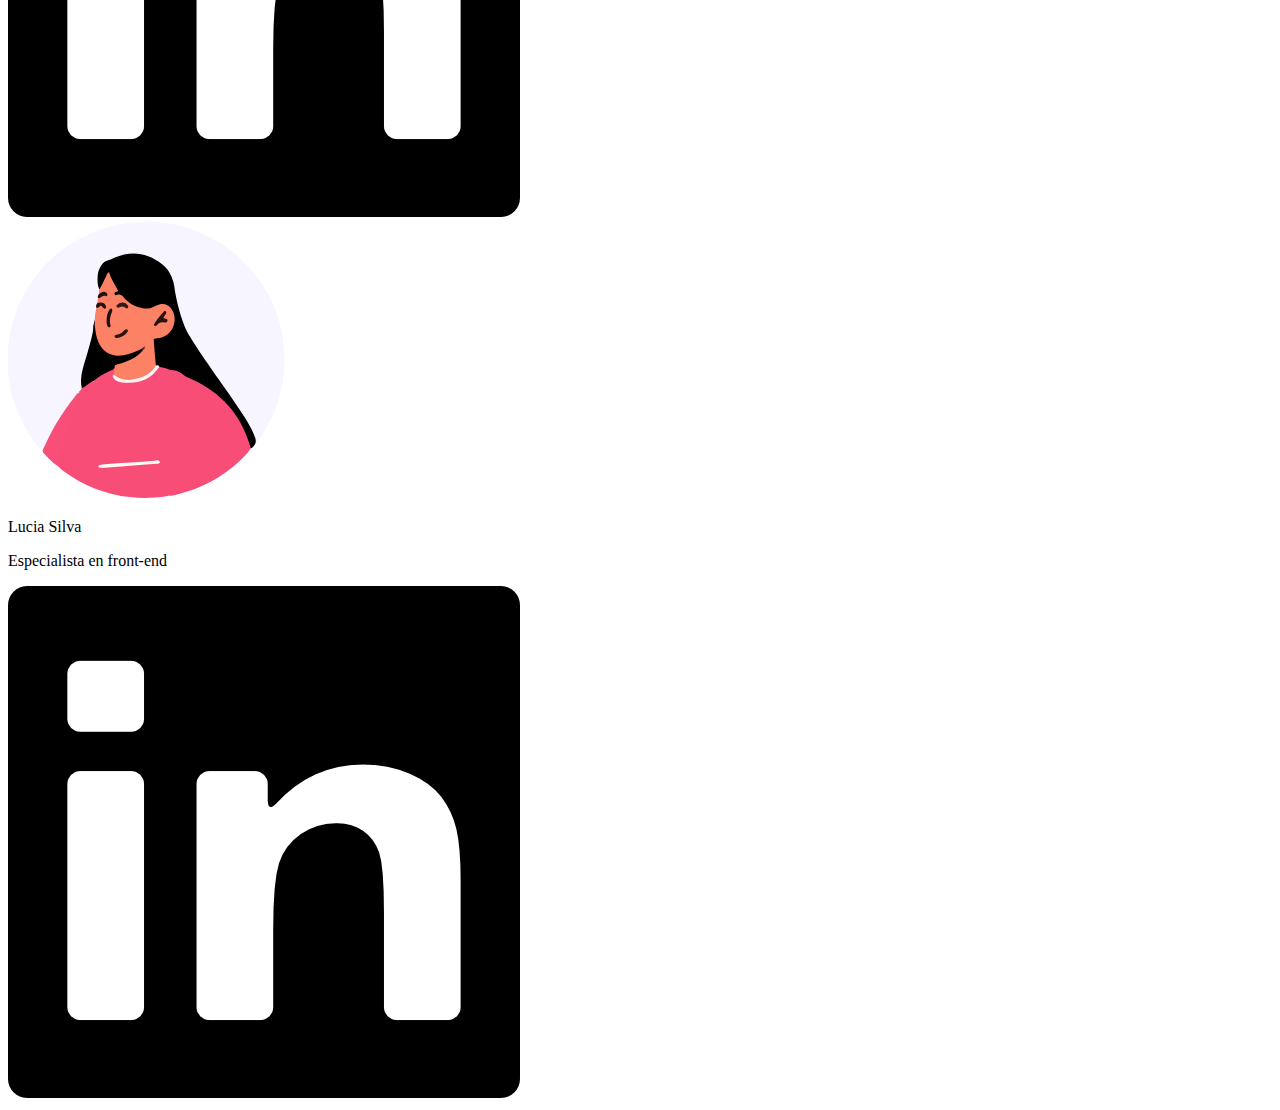
<file: lucia.html>
<!DOCTYPE html>
<html lang="en">
<head>
    <meta charset="UTF-8">
    <meta http-equiv="X-UA-Compatible" content="IE=edge">
    <meta name="viewport" content="width=device-width, initial-scale=1.0">
    <link rel="stylesheet" href="index.css">
    <title>Laura Garcia</title>
</head>
<body>
    <header class="header">
    <a href="index.html"><h1 class="title"><img class="logo" src="./img/logo2.svg" alt="WITech_logo"></h1></a>
    <nav>
        <button class="button">Somos</button>
        <button class="button">Equipo</button>
        <a href="form.html"><button class="buttonContact" id="buttonContact">Contáctanos</button></a>
    </nav>
    </header>
    <main>
        <div class="avatar">
            <img class="avatarImg" src="./img/Lucia_big.svg" alt="Lcuia">
        </div>
        <div class="Contact-info">
            <h2>Lucia</h2>
            <h2>Silva</h2>
            <div class="especialistas">
            <p class="information">Especialista en front-end</p>
            <p class="text">Soy docente y he cambiado mi vida para convertirme en desarrollador front-end. Como desarrollador busco demostrarte mis habilidades y expresar mi creatividad. Mi objetivo principal es el desarrollo de aplicaciones, implementando nuevas tecnologías.</p>
            </div>
            <div class="PersonalContact">
                <a href="https://www.linkedin.com/in/ana-luc%C3%ADa-silva-c%C3%B3rdoba-a11472249/"><img class="LinkedinPrin" src="./img/linkedin.png" alt="Linkedin Lucia"></a>
            <button class="contact">Te llamamos</button>
        </div>
        </div>
    </main>
    <footer>
        <div>
            <a href="laura.html"><img class="dev" src="./img/Laura.svg" alt="Laura Garcia"></a>
            <p class="name">Laura Garcia</p>
            <p class="especialidad">Especialista en back-end</p>
            <a href="https://www.linkedin.com/in/laura-garcia-arch-4530a81ab/">
                <img class="Linkedin" src="./img/linkedin.png" alt="Linkedin Laura">
            </a>
        </div>
        <div>
            <a href="milena.html"><img class="dev" src="./img/Milena.svg" alt="Milena Halas"></a>
            <p class="name">Milena Halas</p>
            <p class="especialidad">Especialista en full-stack</p>
            <a href="https://www.linkedin.com/in/milena-halas-justiniano-292921211/">
                <img class="Linkedin" src="./img/linkedin.png" alt="Linkedin Milena">
            </a>
        </div>
        <div>
                <a href="marga.html"><img class="dev" src="./img/Marga.svg" alt="Marga Mbande"></a>
            <p class="name">Marga Mbande</p>
            <p class="especialidad">Especialista en back-end</p>
            <a href="">
                <img class="Linkedin" src="./img/linkedin.png" alt="Linkedin Marga">
            </a>
        </div>
        <div>
            <a href="flor.html"><img class="dev" src="./img/Florencia.svg" alt="Flor Bordon"></a>
            <p class="name">Flor Bordon</p>
            <p class="especialidad">Especialista en front-end</p>
            <a href="https://www.linkedin.com/in/florencia-bordon-gracia-b9baa9273/">
                <img class="Linkedin" src="./img/linkedin.png" alt="Linkedin Flor">
            </a>
        </div>
        <div>
            <a href="lucia.html"><img class="dev" src="./img/Lucia.svg" alt="Lucia Silva"></a>
            <p class="name">Lucia Silva</p>
            <p class="especialidad">Especialista en front-end</p>
            <a href="https://www.linkedin.com/in/ana-luc%C3%ADa-silva-c%C3%B3rdoba-a11472249/">
                <img class="Linkedin" src="./img/linkedin.png" alt="Linkedin Lucia">
            </a>
        </div>
    </footer>
</body>
</html>
</file>
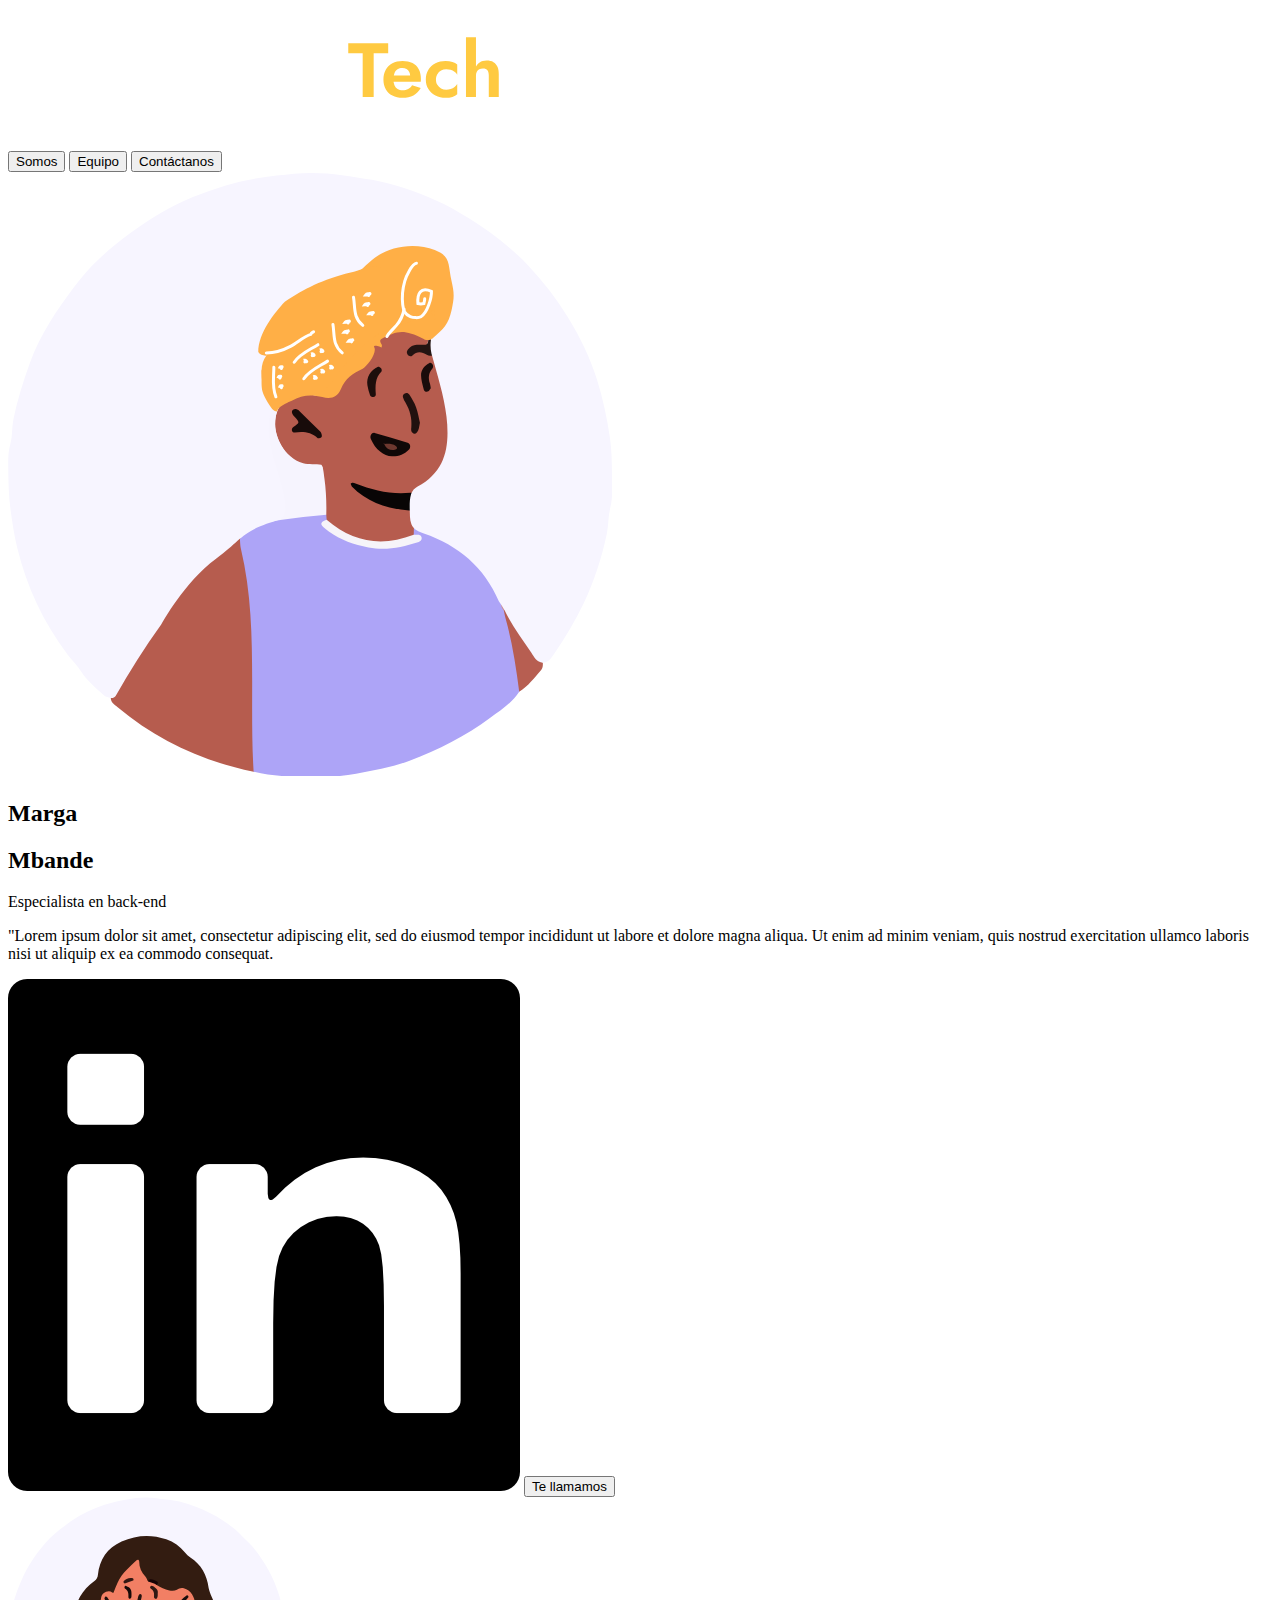
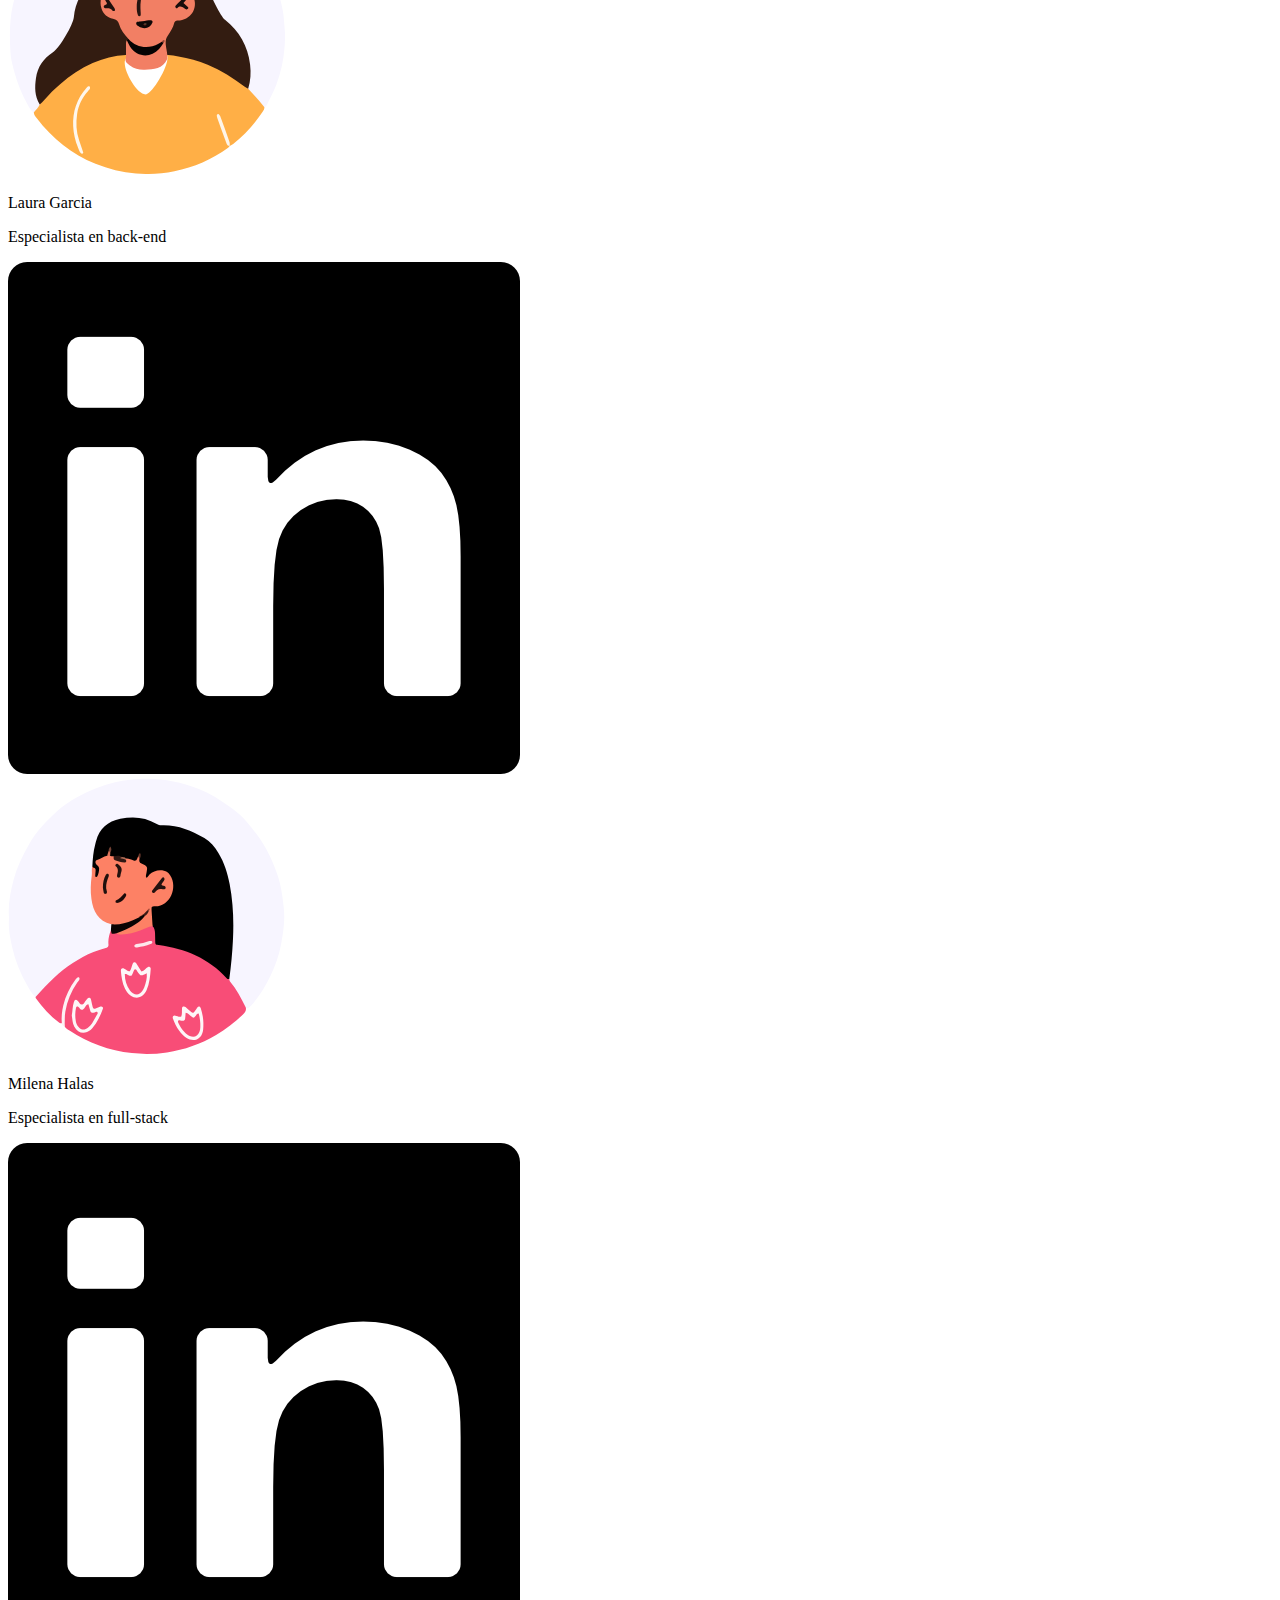
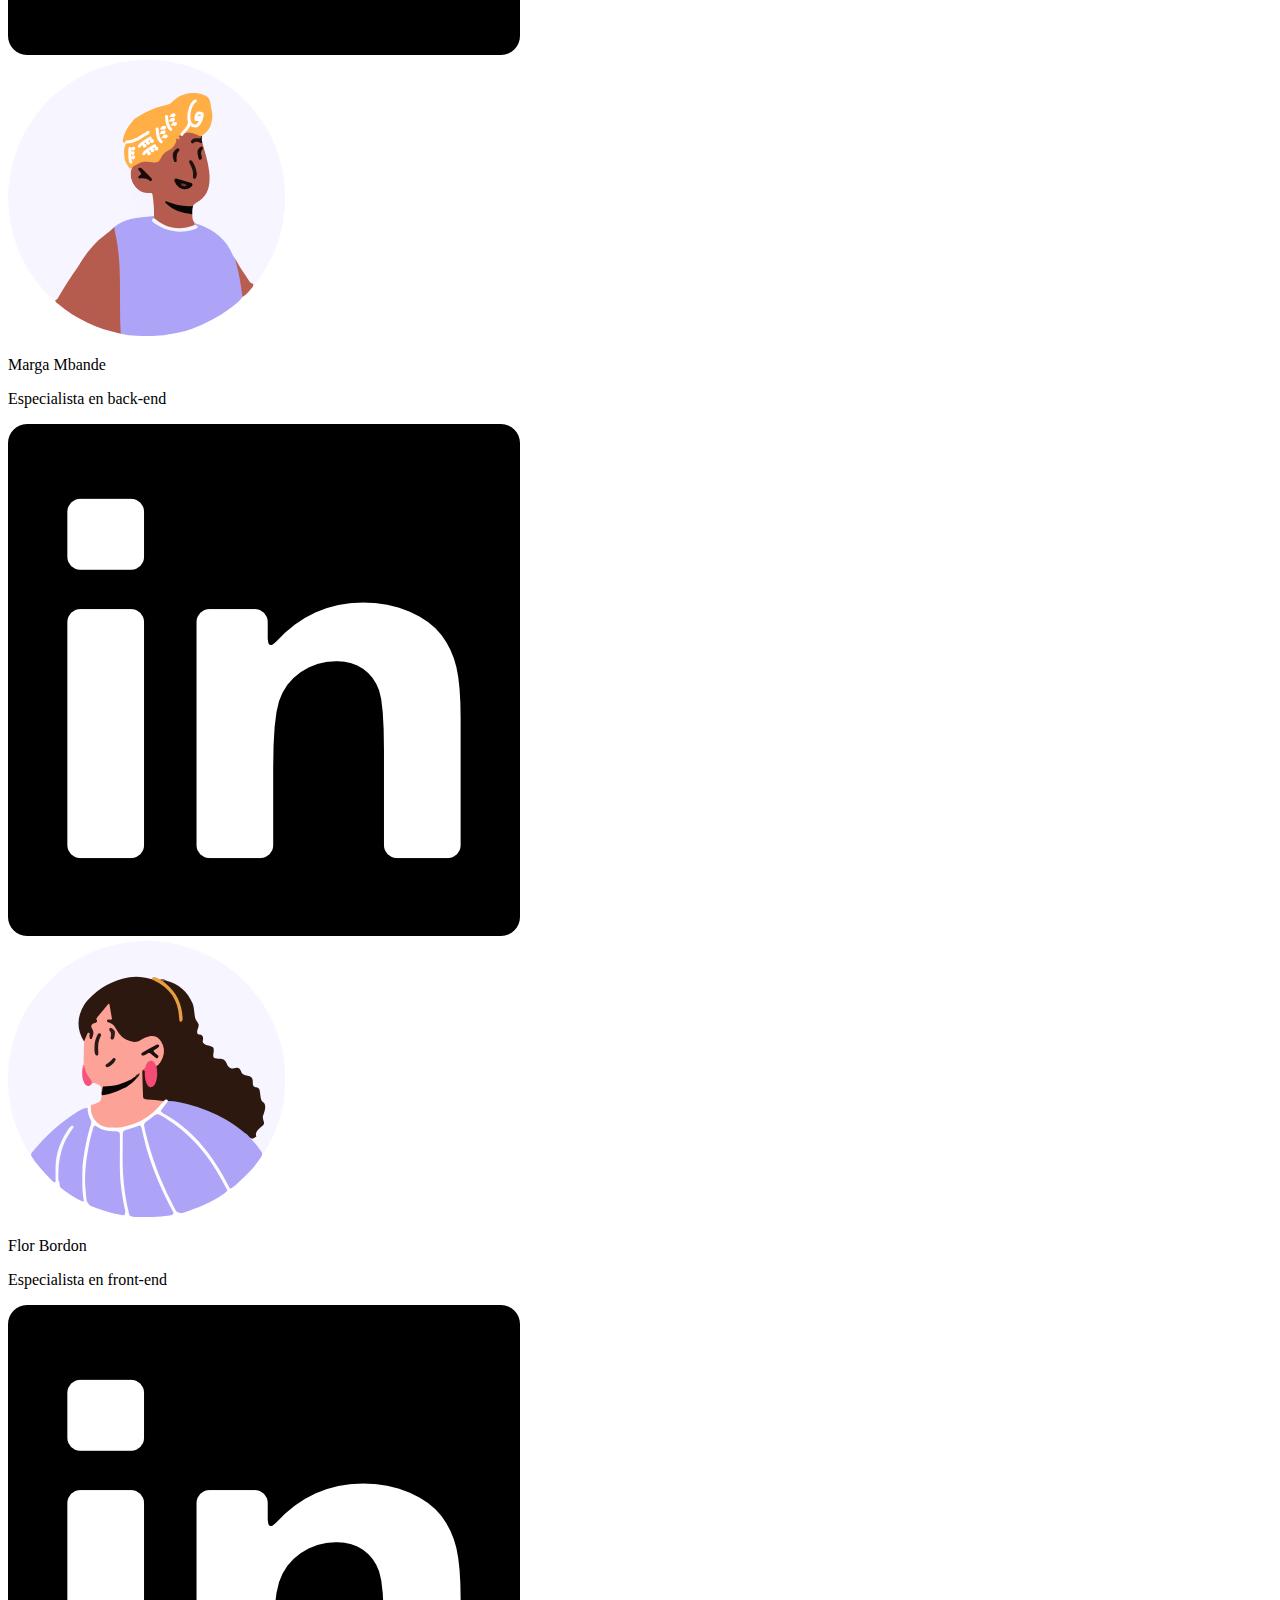
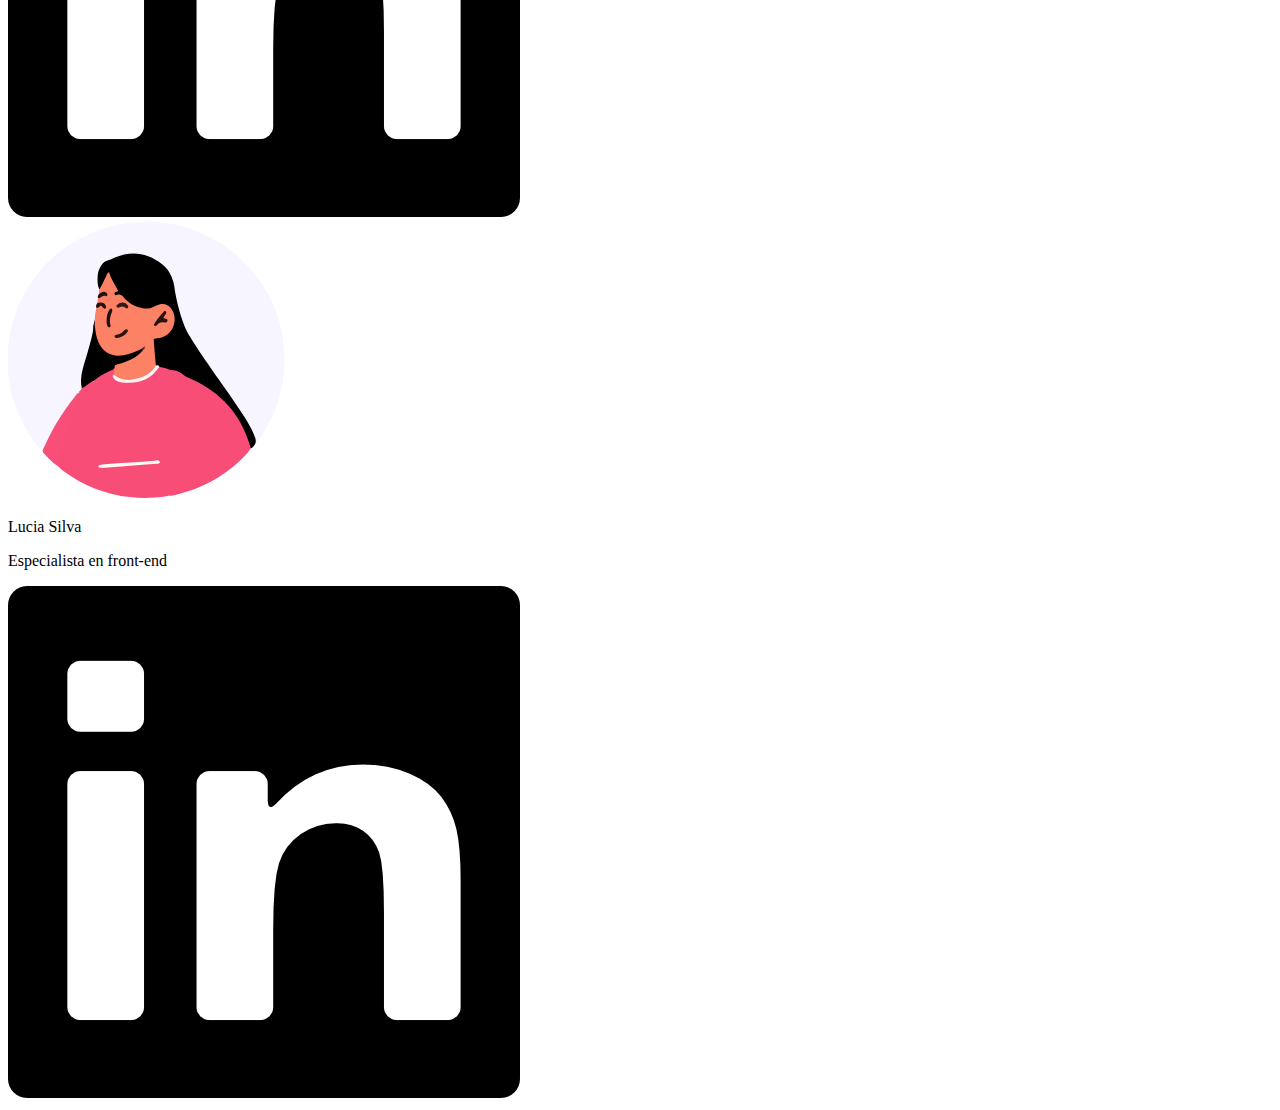
<file: marga.html>
<!DOCTYPE html>
<html lang="en">
<head>
    <meta charset="UTF-8">
    <meta http-equiv="X-UA-Compatible" content="IE=edge">
    <meta name="viewport" content="width=device-width, initial-scale=1.0">
    <link rel="stylesheet" href="index.css">
    <title>Laura Garcia</title>
</head>
<body>
    <header class="header">
    <a href="index.html"><h1 class="title"><img class="logo" src="./img/logo2.svg" alt="WITech_logo"></h1></a>
    <nav>
        <button class="button">Somos</button>
        <button class="button">Equipo</button>
        <a href="form.html"><button class="buttonContact" id="buttonContact">Contáctanos</button></a>
    </nav>
    </header>
    <main>
        <div class="avatar">
            <img class="avatarImg" src="./img/Marga_big.svg" alt="Marga">
        </div>
        <div class="Contact-info">
            <h2>Marga</h2>
            <h2>Mbande</h2>
            <div class="especialistas">
            <p class="information">Especialista en back-end</p>
            <p class="text">"Lorem ipsum dolor sit amet, consectetur adipiscing elit, sed do eiusmod tempor incididunt ut labore et dolore magna aliqua. Ut enim ad minim veniam, quis nostrud exercitation ullamco laboris nisi ut aliquip ex ea commodo consequat. </p>
            </div>
            <div class="PersonalContact">
                <a href=""><img class="LinkedinPrin" src="./img/linkedin.png" alt="Linkedin Marga"></a>
            <button class="contact">Te llamamos</button>
        </div>
        </div>
    </main>
    <footer>
        <div>
            <a href="laura.html"><img class="dev" src="./img/Laura.svg" alt="Laura Garcia"></a>
            <p class="name">Laura Garcia</p>
            <p class="especialidad">Especialista en back-end</p>
            <a href="https://www.linkedin.com/in/laura-garcia-arch-4530a81ab/">
                <img class="Linkedin" src="./img/linkedin.png" alt="Linkedin Laura">
            </a>
        </div>
        <div>
            <a href="milena.html"><img class="dev" src="./img/Milena.svg" alt="Milena Halas"></a>
            <p class="name">Milena Halas</p>
            <p class="especialidad">Especialista en full-stack</p>
            <a href="https://www.linkedin.com/in/milena-halas-justiniano-292921211/">
                <img class="Linkedin" src="./img/linkedin.png" alt="Linkedin Milena">
            </a>
        </div>
        <div>
                <a href="marga.html"><img class="dev" src="./img/Marga.svg" alt="Marga Mbande"></a>
            <p class="name">Marga Mbande</p>
            <p class="especialidad">Especialista en back-end</p>
            <a href="">
                <img class="Linkedin" src="./img/linkedin.png" alt="Linkedin Marga">
            </a>
        </div>
        <div>
            <a href="flor.html"><img class="dev" src="./img/Florencia.svg" alt="Flor Bordon"></a>
            <p class="name">Flor Bordon</p>
            <p class="especialidad">Especialista en front-end</p>
            <a href="https://www.linkedin.com/in/florencia-bordon-gracia-b9baa9273/">
                <img class="Linkedin" src="./img/linkedin.png" alt="Linkedin Flor">
            </a>
        </div>
        <div>
            <a href="lucia.html"><img class="dev" src="./img/Lucia.svg" alt="Lucia Silva"></a>
            <p class="name">Lucia Silva</p>
            <p class="especialidad">Especialista en front-end</p>
            <a href="https://www.linkedin.com/in/ana-luc%C3%ADa-silva-c%C3%B3rdoba-a11472249/">
                <img class="Linkedin" src="./img/linkedin.png" alt="Linkedin Lucia">
            </a>
        </div>
    </footer>
</body>
</html>
</file>
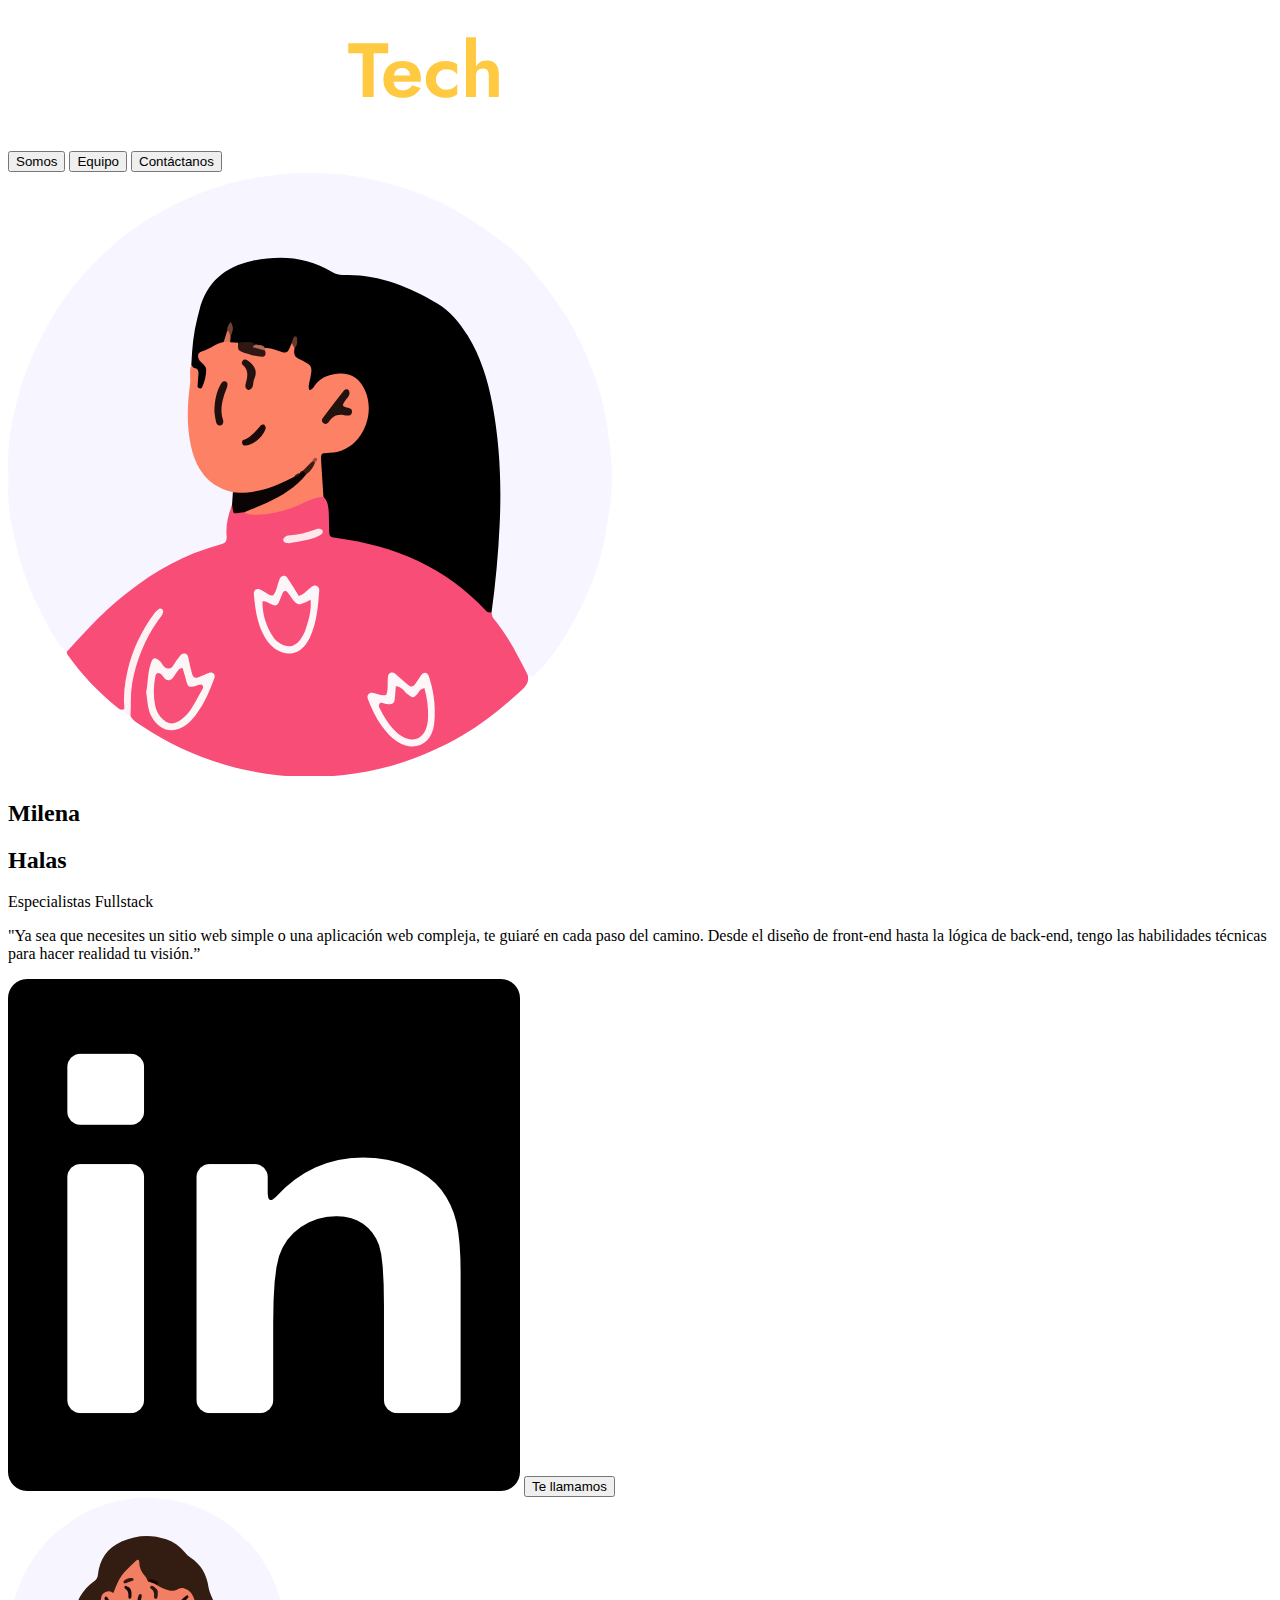
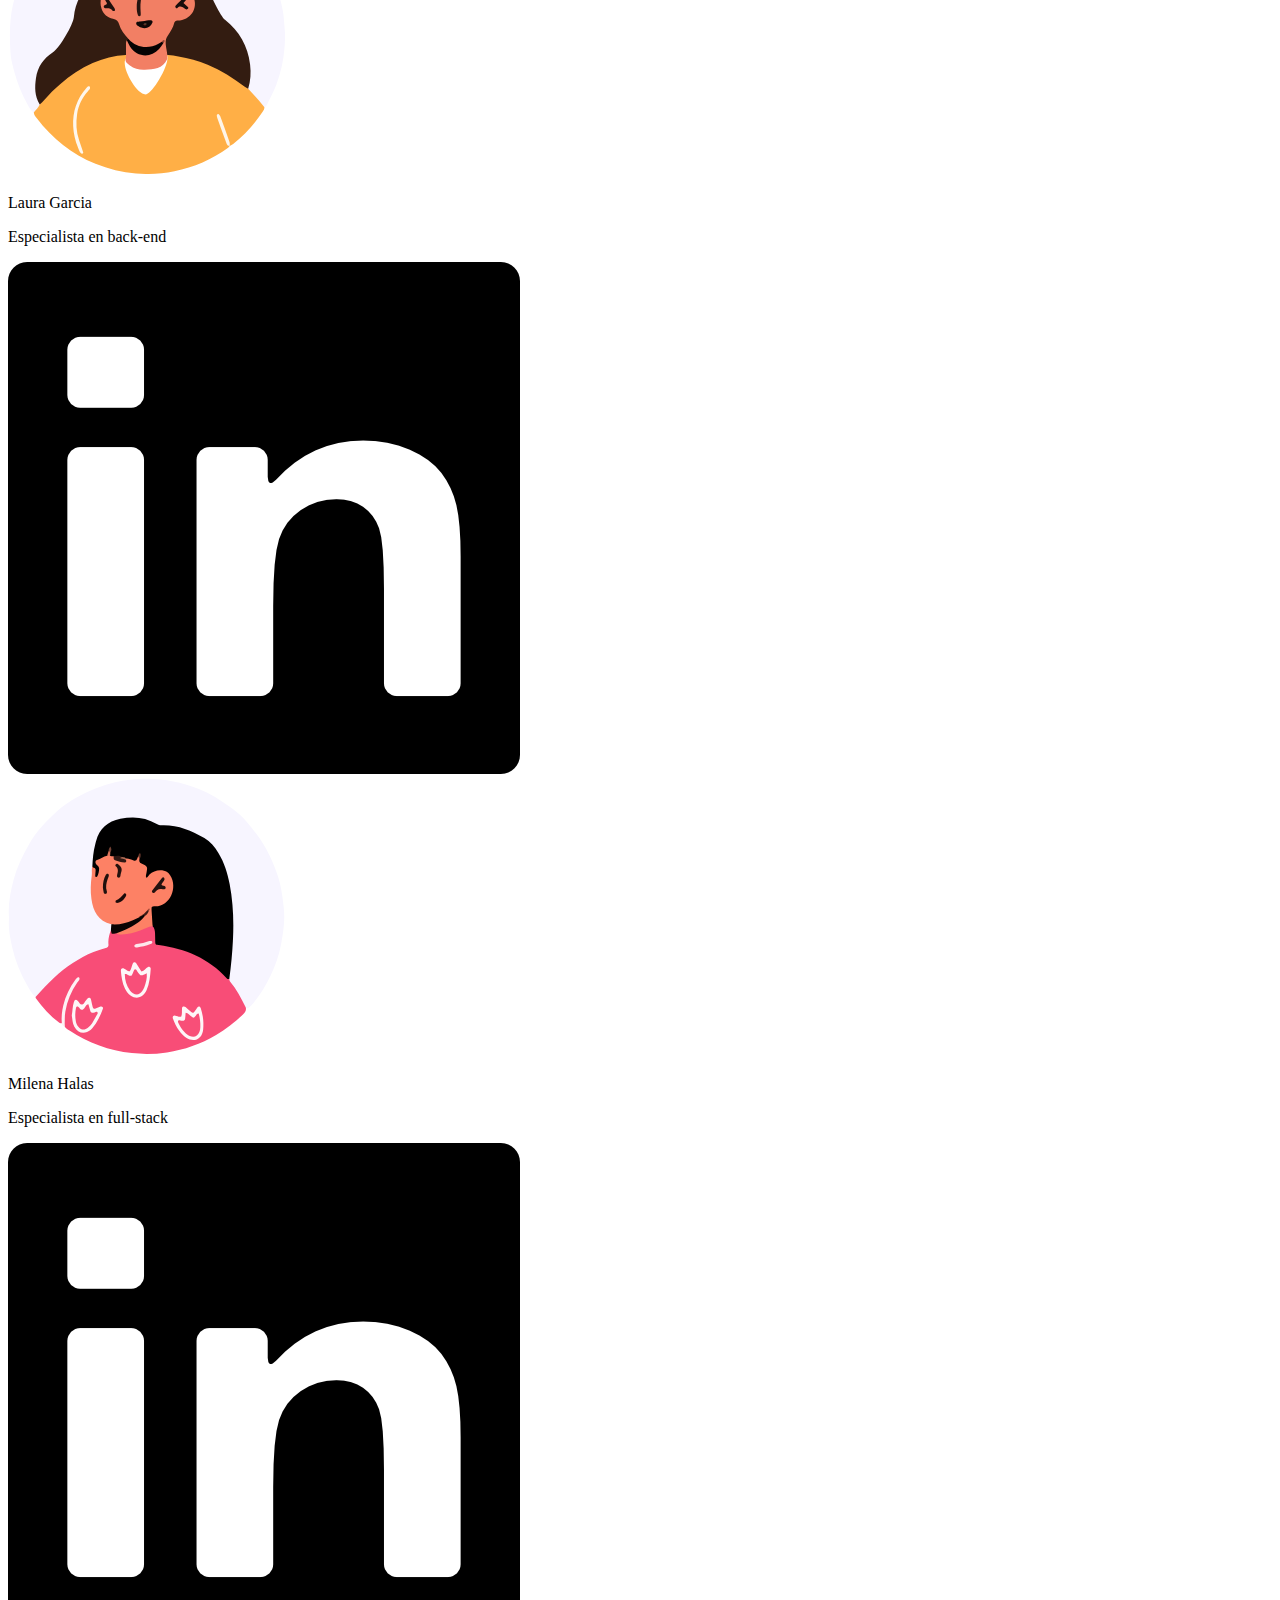
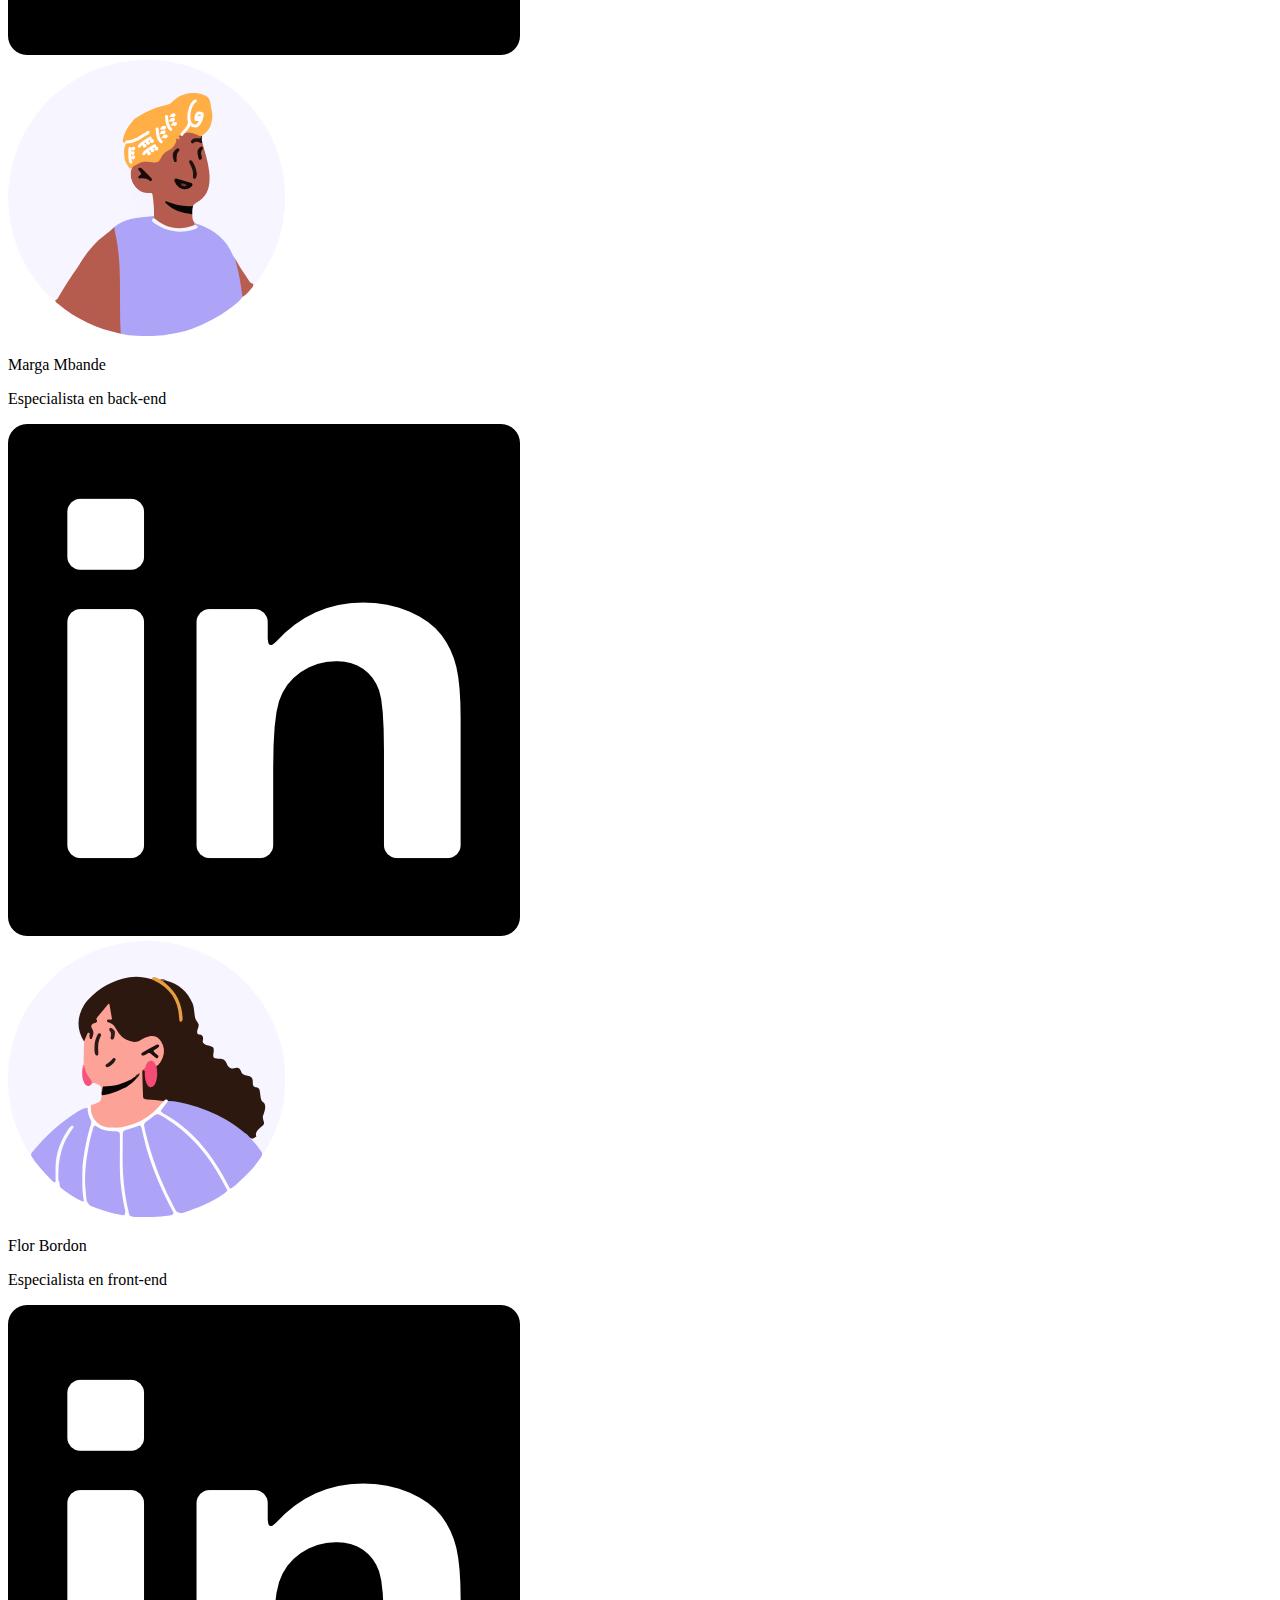
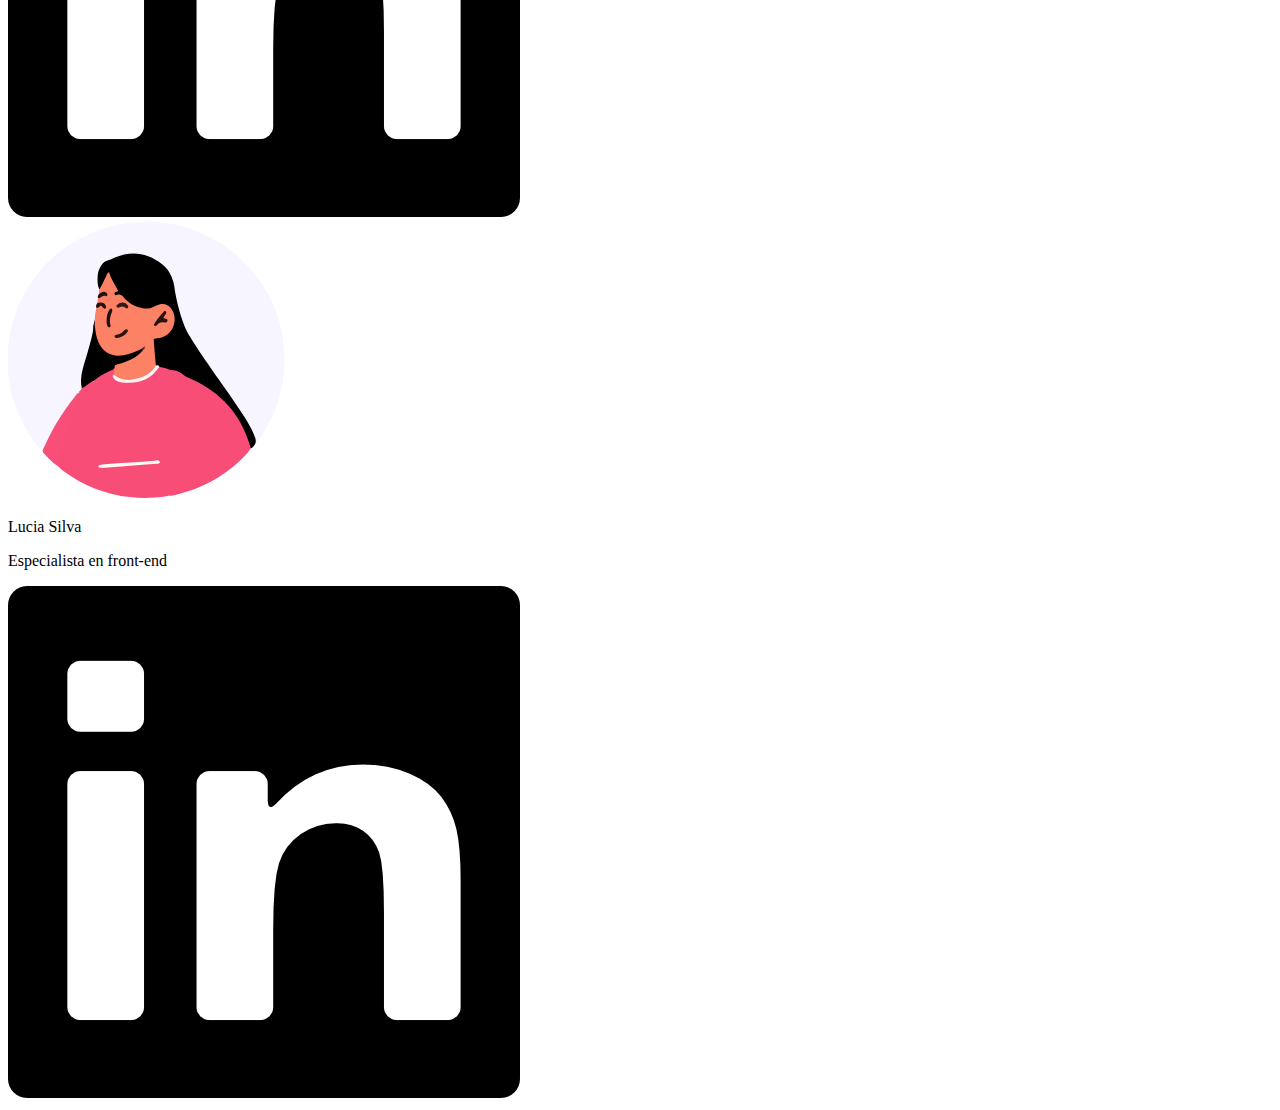
<file: milena.html>
<!DOCTYPE html>
<html lang="en">
<head>
    <meta charset="UTF-8">
    <meta http-equiv="X-UA-Compatible" content="IE=edge">
    <meta name="viewport" content="width=device-width, initial-scale=1.0">
    <title>Milena</title>
    <link rel="stylesheet" href="index.css">
</head>
<body>
    <header class="header">
       <a href="index.html"><h1 class="title"><img class="logo" src="./img/logo2.svg" alt="WITech_logo"></h1></a>
        <nav>
            <button class="button">Somos</button>
            <button class="button">Equipo</button>
            <a href="form.html"><button class="buttonContact" id="buttonContact" alt="contactanos">Contáctanos</button></a>
        </nav>
        </header>
        <main>
            <div class="avatar">
                <img class="avatarImg" src="img/Milena_big.svg" alt="Milena">
            </div>
            <div class="Contact-info">
                <h2> Milena</h2>
                <h2>Halas</h2>
                <div class="especialistas">
                <p class="information">Especialistas Fullstack</p>
                <p class="text">"Ya sea que necesites un sitio web simple o una aplicación web compleja, te guiaré en cada paso del camino. Desde el diseño de front-end hasta la lógica de back-end, tengo las habilidades técnicas para hacer realidad tu visión.”</p>
            </div>
            <div class="PersonalContact">
                <a href="https://www.linkedin.com/in/milena-halas-justiniano-292921211/"><img class="LinkedinPrin" src="./img/linkedin.png" alt="Linkedin"></a>
                <button class="contact">Te llamamos</button>
            </div>
        </main>
        <footer>
            <div>
                <a href="laura.html"><img class="dev" src="./img/Laura.svg" alt="Laura Garcia"></a>
                <p class="name">Laura Garcia</p>
                <p class="especialidad">Especialista en back-end</p>
                <a href="https://www.linkedin.com/in/laura-garcia-arch-4530a81ab/">
                    <img class="Linkedin" src="./img/linkedin.png" alt="Linkedin Laura">
                </a>
            </div>
            <div>
                <a href="milena.html"><img class="dev" src="./img/Milena.svg" alt="Milena Halas"></a>
                <p class="name">Milena Halas</p>
                <p class="especialidad">Especialista en full-stack</p>
                <a href="https://www.linkedin.com/in/milena-halas-justiniano-292921211/">
                    <img class="Linkedin" src="./img/linkedin.png" alt="Linkedin Milena">
                </a>
            </div>
            <div>
                    <a href="marga.html"><img class="dev" src="./img/Marga.svg" alt="Marga Mbande"></a>
                <p class="name">Marga Mbande</p>
                <p class="especialidad">Especialista en back-end</p>
                <a href="">
                    <img class="Linkedin" src="./img/linkedin.png" alt="Linkedin Marga">
                </a>
            </div>
            <div>
                <a href="flor.html"><img class="dev" src="./img/Florencia.svg" alt="Flor Bordon"></a>
                <p class="name">Flor Bordon</p>
                <p class="especialidad">Especialista en front-end</p>
                <a href="https://www.linkedin.com/in/florencia-bordon-gracia-b9baa9273/">
                    <img class="Linkedin" src="./img/linkedin.png" alt="Linkedin Flor">
                </a>
            </div>
            <div>
                <a href="lucia.html"><img class="dev" src="./img/Lucia.svg" alt="Lucia Silva"></a>
                <p class="name">Lucia Silva</p>
                <p class="especialidad">Especialista en front-end</p>
                <a href="https://www.linkedin.com/in/ana-luc%C3%ADa-silva-c%C3%B3rdoba-a11472249/">
                    <img class="Linkedin" src="./img/linkedin.png" alt="Linkedin Lucia">
                </a>
            </div>
        </footer>
    
</body>
</html>
</file>
<file: index.css>
@import url('https://fonts.googleapis.com/css2?family=Jost&display=swap');
@import url('https://fonts.googleapis.com/css2?family=Alumni+Sans&display=swap');

@media (min-width: 1281px) {
* {
    margin: 0px;
    font-family: 'Jost';
}

.header {
    background-color: #FF7F99;
    display: flex; 
    justify-content: space-between;
    height: 6.25rem;
    justify-content: space-between;
    align-items: center;
    padding: 0px 3.75rem;
}

.logo {
    height: 4.37rem;
}
.button {
    border: none; 
    margin: 2.188rem;
    font-size: 1.125rem;
    color: white;
    justify-content: center;
    background-color: #FF7F99;
    padding: 0.625rem 1.875rem;
}

.buttonContact {
    background-color: transparent;
    border: #FFCA41 2px solid;
    font-size: 1.25rem;
    color: white;
    margin-right: 3.125rem;
    border-radius: 1.875rem;
    padding: 0.625rem 1.875rem;
}

.buttonContact:hover {
    background-color: #FFCA41;
}

.button:hover {
    background-color: #FFCA41;
    border-radius: 1.875rem;
}

main {
    padding: 1.25rem;
    margin: 0px 1.25rem;
    position: relative;
    display: flex;
    justify-content: space-around;
    width: 100%;
}

.avatar {
    height: 590px;
    background-color: #ff7f99;
    border-radius: 273px 0 273px 273px;
    margin-top: 40px;
    margin-left: 200px;
    padding: 10px 50x;
    display: flex;
    justify-content: center;
    margin-left: 400px;
    padding: 30px 70x;
    align-items: center;
    margin-left: 100px;
    justify-content: center;
    display: flex;
  }


.avatarImg {
    height: 570px;
    margin-left: 10px;
    margin-right: 10px;
    margin-top: 10px;
    margin-bottom: 10px;
}

h2 {
    font-size: 6.25rem;
    line-height: 4.375rem;
    font-weight: 25rem;
    color: #FF7F99;
}
.Contact-info {
    color: #FF7F99;
    font-size: 3rem;
    margin-right: 4.375rem;
    padding: 0;
    margin-left: 6.25rem;
    margin-top: 6.25rem;
    text-align: justify;
}

.especialistas {
    margin-top: 1.875rem;
}
.information {
    font-size: 1.25rem;
    margin: 0px;
    color: black;
}

.text {
    color: black;
    font-size: 0.938rem;
    margin: 0px;
    padding: 0px;
    margin-right: 18.75rem;
}

.PersonalContact {
    display: flex;
    margin-top: 0.938rem;
    margin-left: 1.25rem;
}

.LinkedinPrin {
    width: 3.125rem;
    height: 3.125rem;
    margin-right: 1.25rem;
    border-radius: 0.313rem;
    border-bottom: 0.313rem;
}

.contact {
    background-color: #FFCA41;
    border: none;
    width: 14.375rem;
    height: 3.125rem;
    border-radius: 1.875rem;
    color: white;
    font-size: 1.063rem;
    font-weight: bold;
}

footer {
    background-color: #FF7F99;
    display: flex;
    justify-content: space-around;
    margin-top: 2.5rem;
}
.dev {
    margin-top: 1.25rem;
    width: 17.313rem;
}
.especialidad {
    display: flex;
    justify-content: center;
}
.name {
    display: flex;
    justify-content: center;
    color: white;
}
.Linkedin {
    margin-left: 6.875rem;
    padding: 0.625rem;
    width: 2.813rem;
}

.contact-form {
    background-color: #FFCA41;
    border-radius: 0.625rem;
    padding: 1.25rem;
    width: 31.25rem;
    margin: 0 auto;
    margin-left: 6.25rem;
    margin-top: 3.125rem;
    height: 33.75rem;
  }
  
  .contact-form form {
    display: flex;
    flex-direction: column;
  }
  
  .contact-form label {
    font-weight: bold;
    margin-bottom: 0.313rem;
  }
  
  .contact-form input,
  .contact-form textarea {
    padding: 0.625rem;
    margin-bottom: 0.625rem;
    border-radius: 0.313rem;
    border: solid 1px black;
  }
  
  .contact-form textarea {
    border: solid 1px black;
    height: 6.25rem;
  }
  
  .contact-form button {
    background-color: white;
    color: black;
    font-weight: bold;
    font-size: 1.25rem;
    padding: 0.625rem;
    border-radius: 0.313rem;
    border: none;
    cursor: pointer;
    border: solid 1px black;
  }
  
  .contact-form button:hover {
    background-color: #ffe78c;
  }
  .footer-form {
    position: relative;
    width: 100%;
    height: 9.375rem;
    background-color: #FF7F99;
  }
}


@media (min-width: 320px) and (max-width: 480px) {
    * {
        margin: 0px;
        font-family: 'Jost';
    }

    .header {
        background-color: #FF7F99;
        justify-content: center;
        height: 270px;
    }

    nav {
        flex-direction: column;
        align-items: center;
        margin-left: 65px;
        margin-right: 80px;
        justify-content: space-around;
    }

    .logo {
        height: 60px;
        margin-left: 5px;
        margin-top: 10px;
    }


    .button {
        border: none; 
        margin: 10px;
        font-size: 18px;
        color: white;
        flex-direction: column;
        background-color: #FF7F99;
    }
    
    .buttonContact {
        background-color: transparent;
        border: #FFCA41 2px solid;
        font-size: 20px;
        color: white;
        margin-right: 50px;
        border-radius: 30px;
        padding: 10px 30px;
    }
    
    .buttonContact:hover {
        background-color: #FFCA41;
    }
    
    .button:hover {
        background-color: #FFCA41;
        border-radius: 30px;
    }
    
    main {
        padding: 20px;
        margin: 0px 20px;
        position: relative;
        display: flex;
        justify-content: space-around;
        flex-direction: column;
    }
    
 
    .avatar {
        height: 230px;
        width: 230px;
        background-color: #ff7f99;
        border-radius: 370px 0 370px 370px;
        margin-top: 40px;

        align-items: center;
        justify-content: center;
        display: flex;
      }
    

    .avatarImg {
        height: 230px;
        margin-top: 10px;
        margin-bottom: 10px;
    }
    
    h2 {
        font-size: 40px;
        font-weight: 40;
        color: #FF7F99;
    }
    .Contact-info {
        color: #FF7F99;
        font-size: 70px;
        margin-right: 70px;
        padding: 0px;
        margin-top: 50px;
        text-align: justify;
    }
    
    .especialistas {
        margin-top: 20px;
    }
    .information {
        font-size: 30px;
        color: black
    }
    
    .text {
        color: black;
        font-size: 15px;
    }
    
    .PersonalContact {
        display: flex;
        margin-top: 15px;
        margin-left: 20px;
    }
    
    .LinkedinPrin {
        width: 50px;
        height: 50px;
        margin-right: 10px;
        border-radius: 5px;
        border-bottom: 5px;
    }
    
    .contact {
        background-color: #FFCA41;
        border: none;
        width: 130px;
        height: 70px;
        border-radius: 20px;
        color: white;
        font-size: 17px;
        font-weight: bold;
    }
    
    footer {
        background-color: #FF7F99;
        display: flex;
        margin-top: 40px;
        flex-direction: column;
        align-items: center;
        justify-content: space-around;
    }
    
    .dev {
        margin-top: 20px;
        width: 277px;
    }
    
    .especialidad {
        display: flex;
        justify-content: center;
    }
    
    .name {
        display: flex;
        justify-content: center;
        color: white;
    }
    
    .Linkedin {
        margin-left: 110px;
        padding: 10px;
        width: 45px;
    }
    
    .contact-form {
        background-color: #FFCA41;
        border-radius: 10px;
        padding: 20px;
        width: 220px;
        margin: 0 auto;
        margin-left: 0px;
        margin-top: 50px;
        height: 540px;
      }
      
      .contact-form form {
        display: flex;
        flex-direction: column;
      }
      
      .contact-form label {
        font-weight: bold;
        margin-bottom: 5px;
      }
      
      .contact-form input,
      .contact-form textarea {
        padding: 10px;
        margin-bottom: 10px;
        border-radius: 5px;
        border: solid 1px black;
      }
      
      .contact-form textarea {
        border: solid 1px black;
        height: 100px;
      }
      
      .contact-form button {
        background-color: white;
        color: black;
        font-weight: bold;
        font-size: 20px;
        padding: 10px;
        border-radius: 5px;
        border: none;
        cursor: pointer;
        border: solid 1px black;
      }
      
      .contact-form button:hover {
        background-color: #ffe78c;
      }
    
      .footer-form {
        position: relative;
        width: 100%;
        height: 150px;
        background-color: #FF7F99;
      }
    }
</file>
